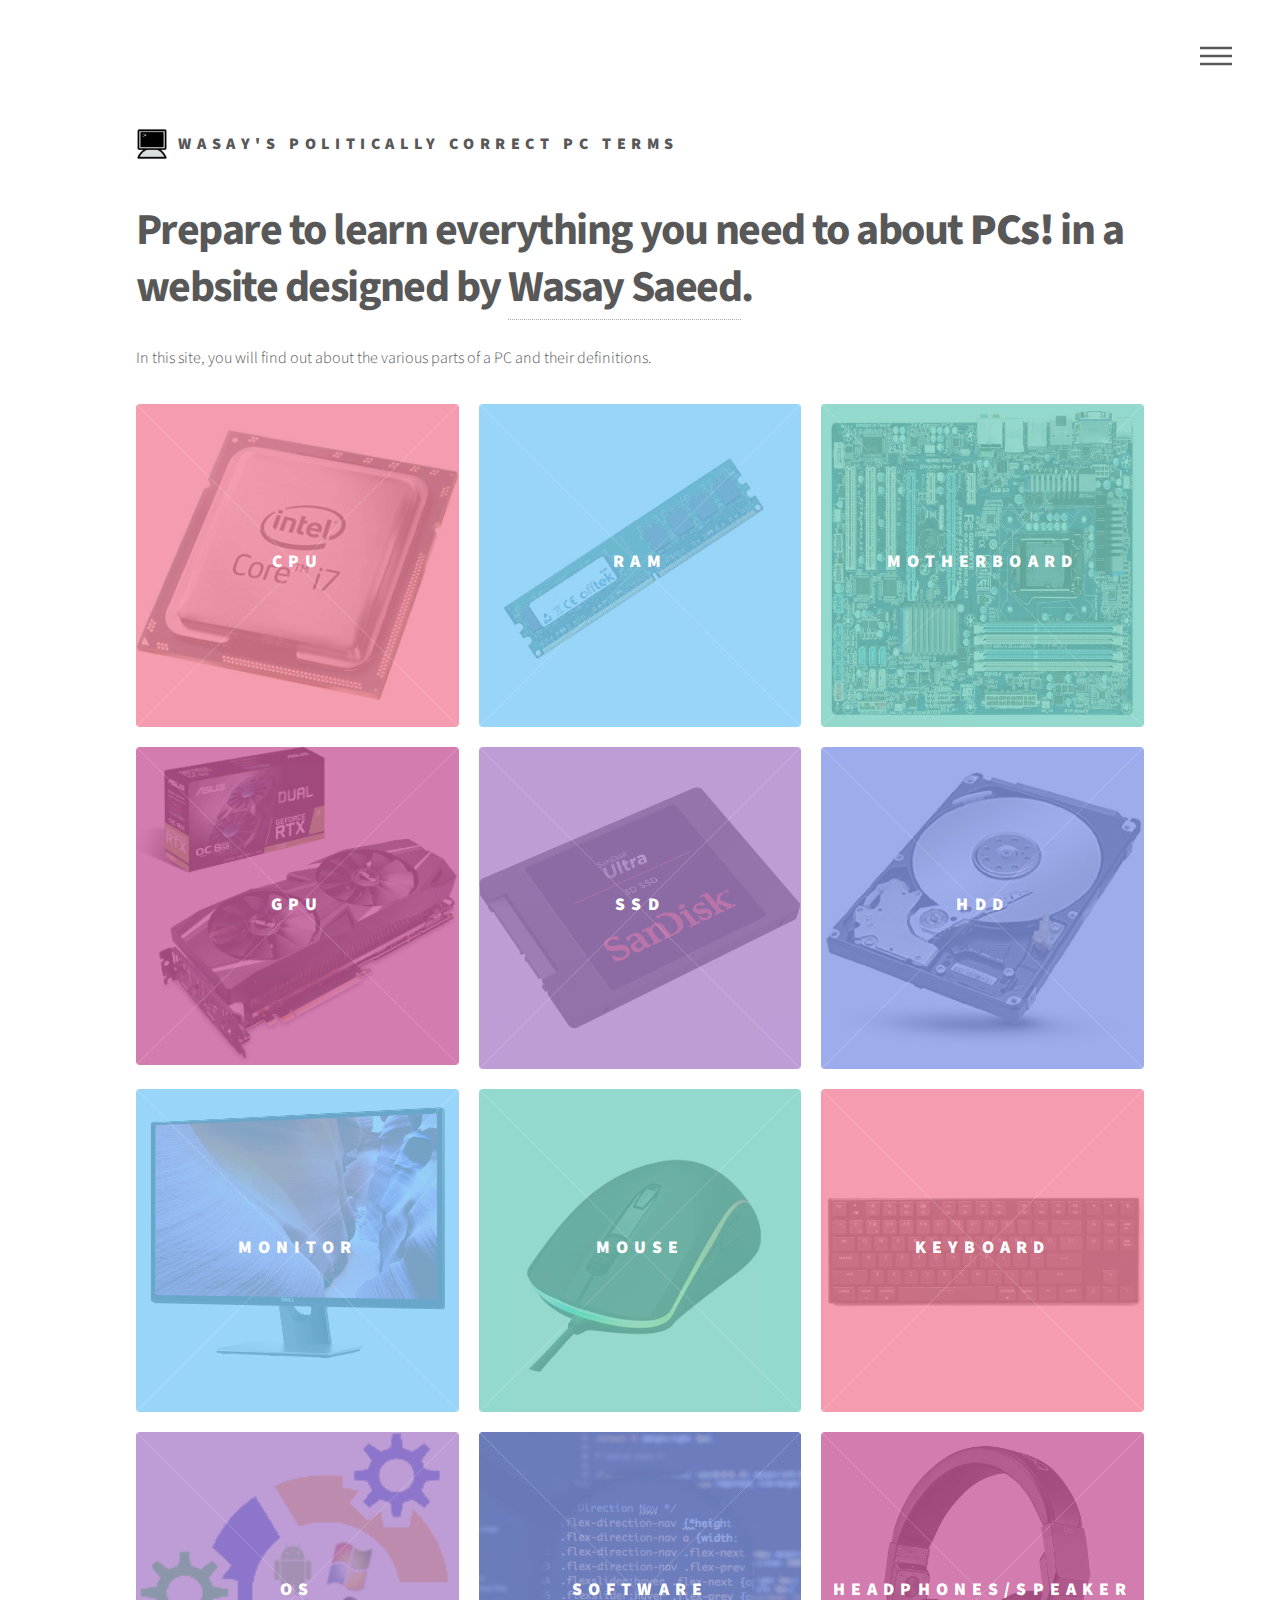
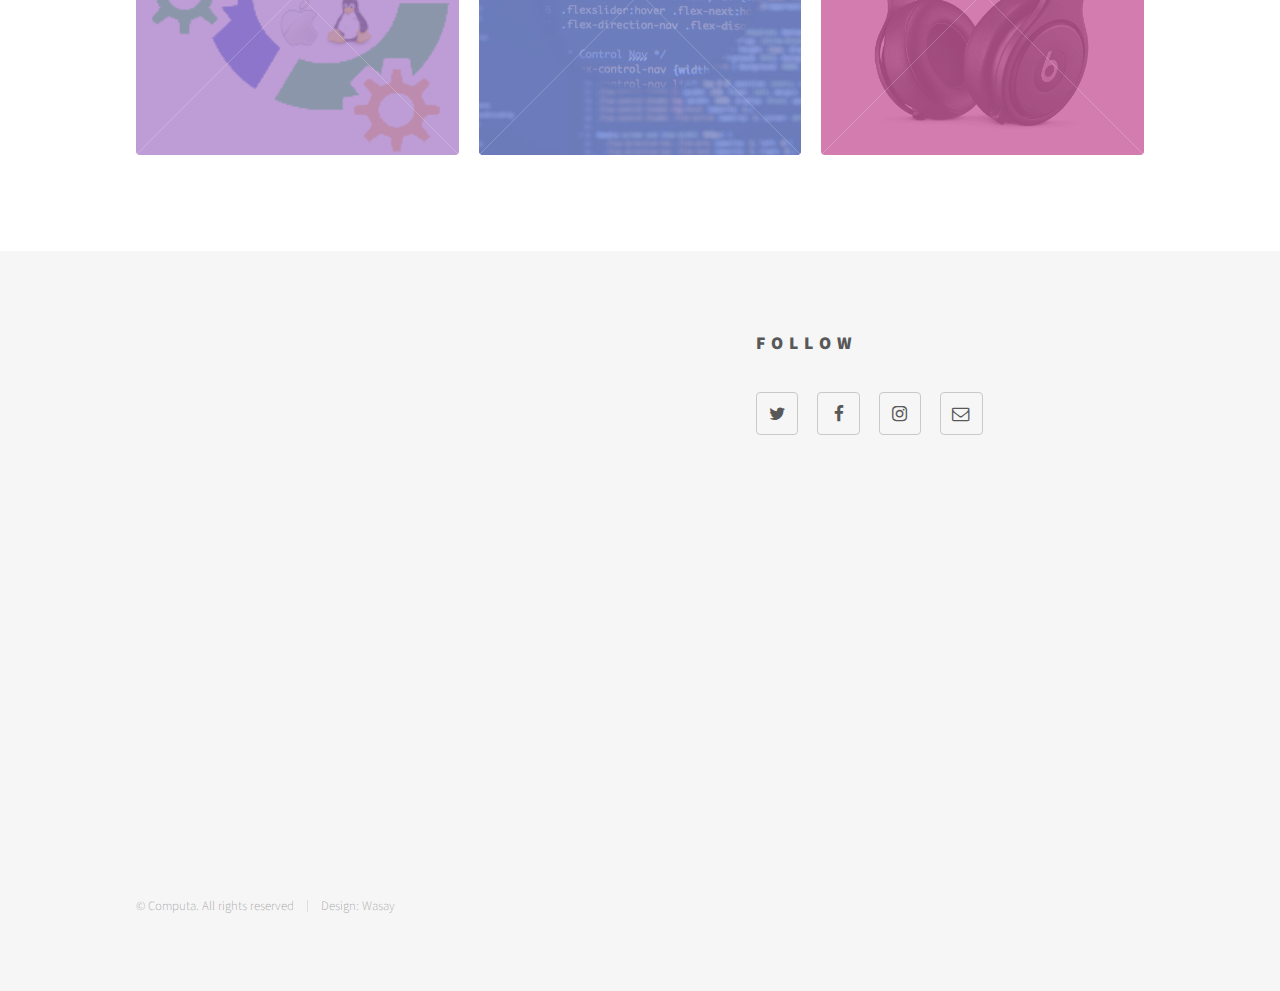
<file: index.html>
<!DOCTYPE HTML>

<html>
	<head>
		<title>Wasay's PC</title>
		<meta charset="utf-8" />
		<meta name="viewport" content="width=device-width, initial-scale=1, user-scalable=no" />
		<link rel="stylesheet" href="assets/css/main.css" />
		<noscript><link rel="stylesheet" href="assets/css/noscript.css" /></noscript>
        <link rel="shortcut icon" type="image/png" href="images/Computerfavicon.png"/>
	</head>
	<body class="is-preload">
		<!-- Wrapper -->
        
            <link href="https://snatchbot.me/sdk/webchat.css" rel="stylesheet" type="text/css"><script src="https://snatchbot.me/sdk/webchat.min.js"></script><script> Init('?botID=59638&appID=webchat', 600, 600, 'https://dvgpba5hywmpo.cloudfront.net/media/image/oYZm6GuQrMHk6sErZj66h8XPR', 'bubble', '#00AFF0', 90, 90, 62.99999999999999, '', '1', '#FFFFFF', '#FFFFFF', 1); /* for authentication of its users, you can define your userID (add &userID={login}) */ </script>
                        
			<div id="wrapper">

				<!-- Header -->
					<header id="header">
						<div class="inner">

							<!-- Logo -->
								<a href="index.html" class="logo">
									<span class="symbol"><img src="images/Computer.svg" alt="" /></span><span class="title">Wasay's Politically Correct PC Terms</span>
								</a>

							<!-- Nav -->
								<nav>
									<ul>
										<li><a href="#menu">Menu</a></li>
									</ul>
								</nav>

						</div>
					</header>

				<!-- Menu -->
					<nav id="menu">
						<h2>Menu</h2>
						<ul>
							<li><a href="index.html">Home / Definitions</a></li>
							<li><a href="Dream-PC.html">Dream PC</a></li>
							<li><a href="companies.html">Best Companies</a></li>
							<li><a href="assembly.html">Assembly Tutorial</a></li>
						</ul>
					</nav>

				<!-- Main -->
					<div id="main">
						<div class="inner">
							<header>
                                <h1>Prepare to learn everything you need to about <b>PCs!</b> in a website designed by <a href="https://github.com/wasaysir">Wasay Saeed</a>.</h1>
								<p>In this site, you will find out about the various parts of a PC and their definitions.</p>
							</header>
							<section class="tiles">
								<article class="style1">
									<span class="image">
										<img src="images/cpu.jpg" alt="" />
									</span>
									<a href="Dream-PC.html">
										<h2>CPU</h2>
										<div class="content">
											<p>The central, brainlike part of the computer, generally responsible for calculations and the application of the data being stored in RAM and ROM</p>
										</div>
									</a>
								</article>
								<article class="style2">
									<span class="image">
										<img src="images/ram.jpg" alt="" />
									</span>
									<a href="Dream-PC.html">
										<h2>RAM</h2>
										<div class="content">
											<p>RAM, a form of Volatile Memory, is a device that stores information much more quickly than conventional storage, but loses all data when power is lost.</p>
										</div>
									</a>
								</article>
								<article class="style3">
									<span class="image">
										<img src="images/motherboard.jpg" alt="" />
									</span>
									<a href="Dream-PC.html">
										<h2>Motherboard</h2>
										<div class="content">
											<p>A Motherboard is a PCB (Printed Circuit Board) that determines the priority of processes and which component should process them. It coordinates power distribution between computer parts and connects the whole computer system together.</p>
										</div>
									</a>
								</article>
								<article class="style4">
									<span class="image">
										<img src="images/graphics_card.jpg" alt="" />
									</span>
									<a href="Dream-PC.html">
										<h2>GPU</h2>
										<div class="content">
											<p>Graphics Cards allow the user to interact with the computer by giving output to a visual peripheral, such as a monitor.</p>
										</div>
									</a>
								</article>
								<article class="style5">
									<span class="image">
										<img src="images/ssd.jpg" alt="" />
									</span>
									<a href="Dream-PC.html">
										<h2>SSD</h2>
										<div class="content">
											<p>A drive that uses integrated circuits to store data non-volatilely. It is also sometimes called a solid-state device or a solid-state disk, although SSDs do not have physical disks</p>
										</div>
									</a>
								</article>
								<article class="style6">
									<span class="image">
										<img src="images/hdd.jpg" alt="" />
									</span>
									<a href="Dream-PC.html">
										<h2>HDD</h2>
										<div class="content">
											<p>An electro-mechanical data storage device using magnetic storage to store and retrieve digital information using one or more rapidly rotating disks coated with magnetic material.</p>
										</div>
									</a>
								</article>
								<article class="style2">
									<span class="image">
										<img src="images/monitor.jpg" alt="" />
									</span>
									<a href="Dream-PC.html">
										<h2>Monitor</h2>
										<div class="content">
											<p>A device that displays visual information.</p>
										</div>
									</a>
								</article>
								<article class="style3">
									<span class="image">
										<img src="images/mouse.jpg" alt="" />
									</span>
									<a href="Dream-PC.html">
										<h2>Mouse</h2>
										<div class="content">
											<p>A device that can register the position of a cursor and can register click presses for sensory input.</p>
										</div>
									</a>
								</article>
								<article class="style1">
									<span class="image">
										<img src="images/keyboard.jpg" alt="" />
									</span>
									<a href="Dream-PC.html">
										<h2>Keyboard</h2>
										<div class="content">
											<p>A device that can register keystrokes that the computer can register.</p>
										</div>
									</a>
								</article>
								<article class="style5">
									<span class="image">
										<img src="images/os.png" alt="" />
									</span>
									<a href="Dream-PC.html">
										<h2>OS</h2>
										<div class="content">
											<p>This is a type of computer program that is made to run a computer’s hardware and application software. This is the interface between the hardware and application software that allows it to run.</p>
										</div>
									</a>
								</article>
								<article class="style6">
									<span class="image">
										<img src="images/software.jpg" alt="" />
									</span>
									<a href="Dream-PC.html">
										<h2>Software</h2>
										<div class="content">
											<p>Application software is a computer software that is made to form a determined set of functions that benefit the user in achieving a certain task.</p>
										</div>
									</a>
								</article>
								<article class="style4">
									<span class="image">
										<img src="images/headphones.jpg" alt="" />
									</span>
									<a href="Dream-PC.html">
										<h2>Headphones/Speaker</h2>
										<div class="content">
											<p>Auditory output that comes from a computer.</p>
										</div>
									</a>
								</article>
							</section>
						</div>
					</div>
				<!-- Footer -->
					<footer id="footer">
						<div class="inner">
                            <div class="mapouter"><div class="gmap_canvas"><iframe width="600" height="500" id="gmap_canvas" src="https://maps.google.com/maps?q=3225%20Erindale%20Station%20Rd%2C%20Mississauga&t=&z=13&ie=UTF8&iwloc=&output=embed" frameborder="0" scrolling="no" marginheight="0" marginwidth="0"></iframe>Google Maps Generator by <a href="https://www.embedgooglemap.net">embedgooglemap.net</a></div><style>.mapouter{position:relative;text-align:right;height:500px;width:600px;}.gmap_canvas {overflow:hidden;background:none!important;height:500px;width:600px;}</style></div>
							<section>
								<h2>Follow</h2>
								<ul class="icons">
									<li><a href="https://twitter.com/LinusTech?ref_src=twsrc%5Egoogle%7Ctwcamp%5Eserp%7Ctwgr%5Eauthor" target="_blank" class="icon style2 fa-twitter"><span class="label">Twitter</span></a></li>
									<li><a href="https://www.facebook.com/LinusTech/" target="_blank" class="icon style2 fa-facebook"><span class="label">Facebook</span></a></li>
									<li><a href="https://www.instagram.com/linustech/?hl=en" target="_blank" class="icon style2 fa-instagram"><span class="label">Instagram</span></a></li>
									<li><a href="https://linustechtips.com/main/" target="_blank" class="icon style2 fa-envelope-o"><span class="label">Email</span></a></li>
								</ul>
							</section>
                            <script type="text/javascript" src="https://form.jotform.com/jsform/91564687348270"></script>

							<ul class="copyright">
								<li>&copy; Computa. All rights reserved</li><li>Design: Wasay</li>
							</ul>
						</div>
					</footer>
			</div>

        <!--
	Paradigm Shift by HTML5 UP
	html5up.net | @ajlkn
	Free for personal and commercial use under the CCA 3.0 license (html5up.net/license)
-->
        
		<!-- Scripts -->
			<script src="assets/js/jquery.min.js"></script>
			<script src="assets/js/browser.min.js"></script>
			<script src="assets/js/breakpoints.min.js"></script>
			<script src="assets/js/util.js"></script>
			<script src="assets/js/main.js"></script>

	</body>
</html>
</file>
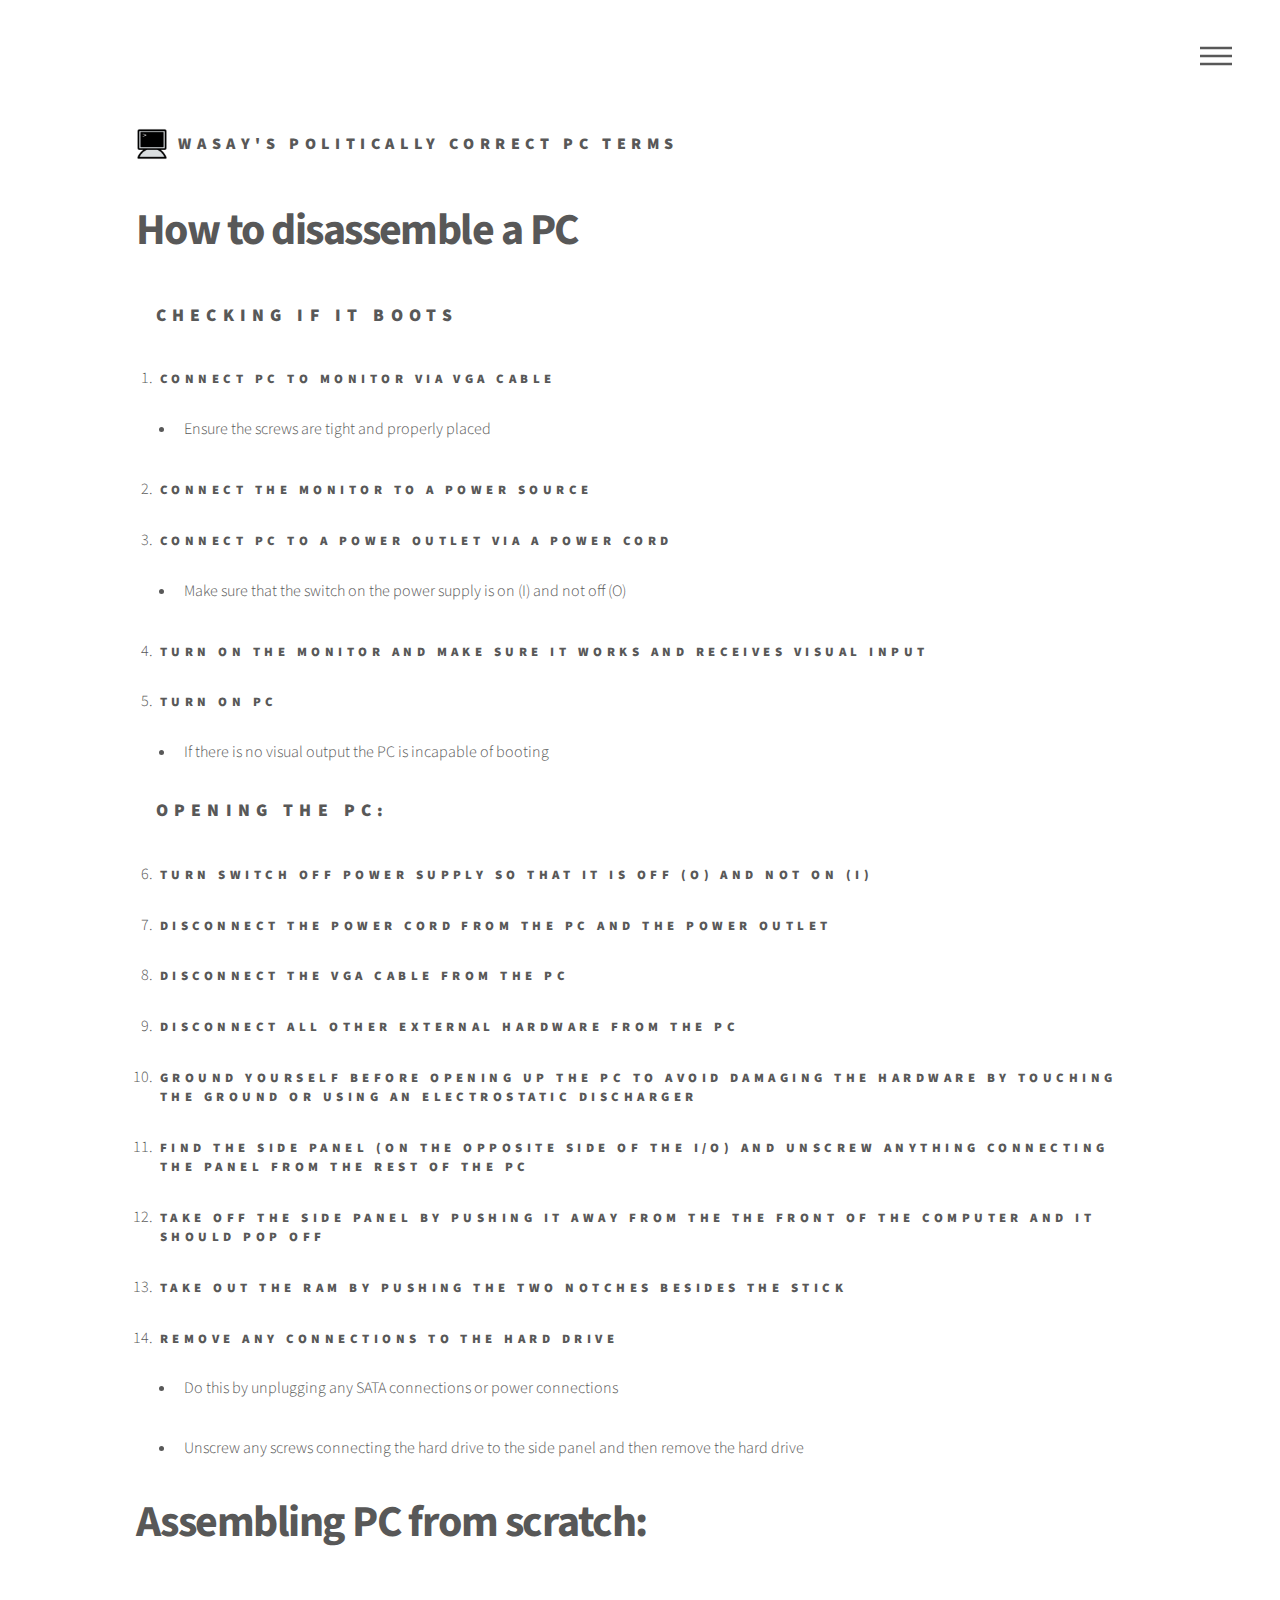
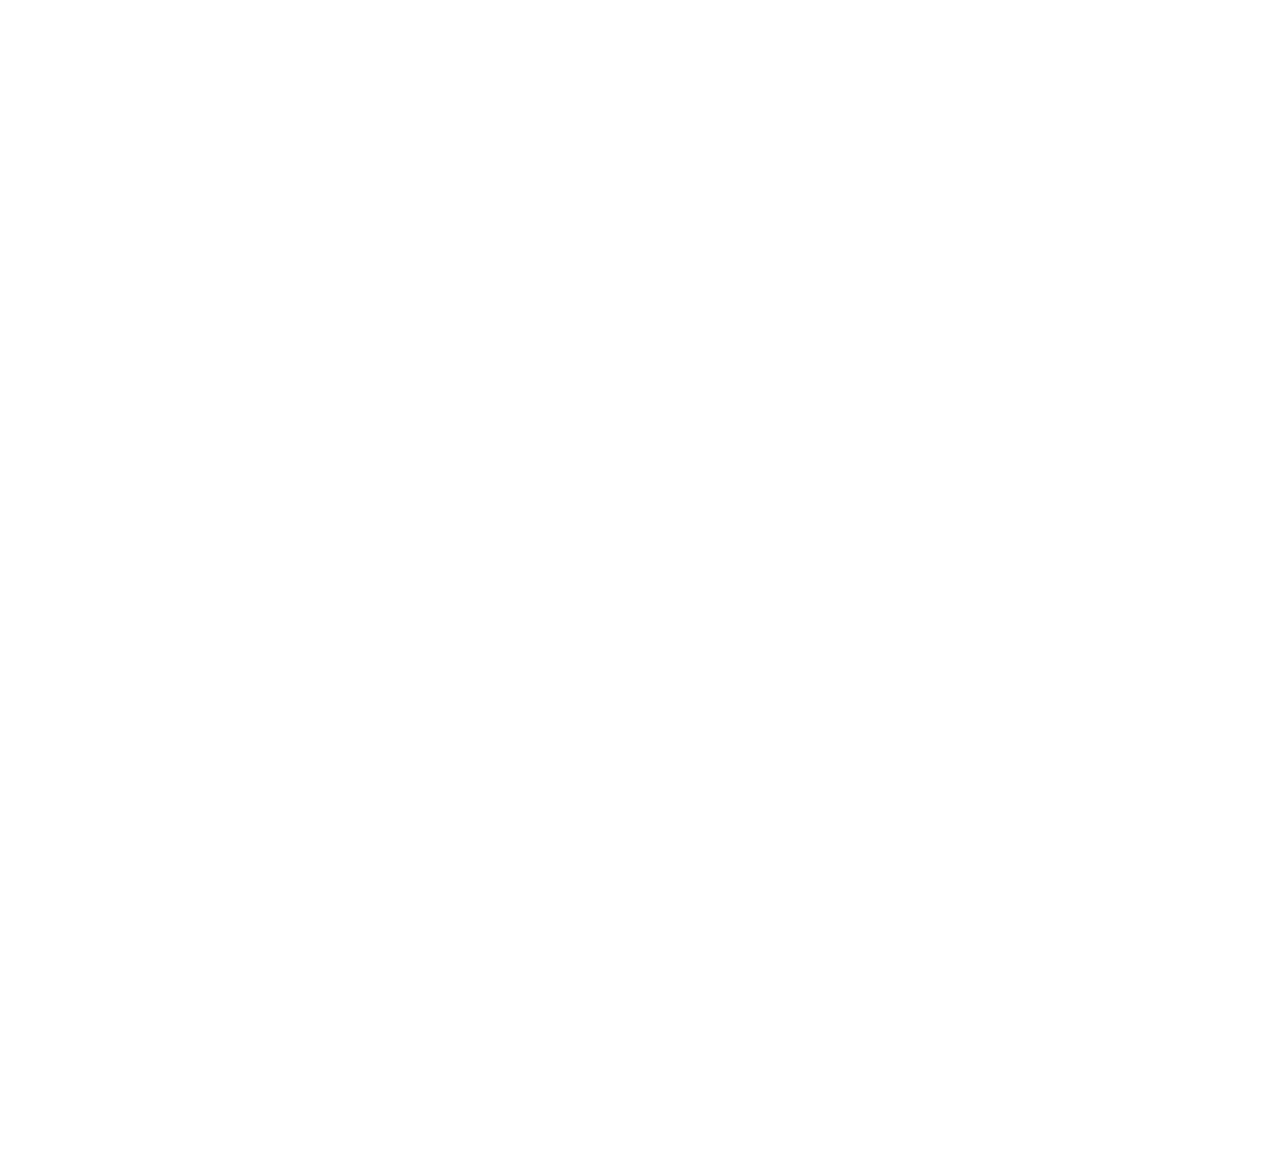
<file: assembly.html>
<!DOCTYPE HTML>

<html>
	<head>
		<title>Wasay's PC</title>
		<meta charset="utf-8" />
		<meta name="viewport" content="width=device-width, initial-scale=1, user-scalable=no" />
		<link rel="stylesheet" href="assets/css/main.css" />
		<noscript><link rel="stylesheet" href="assets/css/noscript.css" /></noscript>
        <link rel="shortcut icon" type="image/png" href="images/Computerfavicon.png"/>
	</head>
	<body class="is-preload">
        
        <link href="https://snatchbot.me/sdk/webchat.css" rel="stylesheet" type="text/css"><script src="https://snatchbot.me/sdk/webchat.min.js"></script><script> Init('?botID=59638&appID=webchat', 600, 600, 'https://dvgpba5hywmpo.cloudfront.net/media/image/oYZm6GuQrMHk6sErZj66h8XPR', 'bubble', '#00AFF0', 90, 90, 62.99999999999999, '', '1', '#FFFFFF', '#FFFFFF', 1); /* for authentication of its users, you can define your userID (add &userID={login}) */ </script>
                        
        <div id="wrapper">
            <header id="header">
						<div class="inner">

							<!-- Logo -->
								<a href="index.html" class="logo">
									<span class="symbol"><img src="images/Computer.svg" alt="" /></span><span class="title">Wasay's Politically Correct PC Terms</span>
								</a>

							<!-- Nav -->
								<nav>
									<ul>
										<li><a href="#menu">Menu</a></li>
									</ul>
								</nav>

						</div>
					</header>

				<!-- Menu -->
					<nav id="menu">
						<h2>Menu</h2>
						<ul>
							<li><a href="index.html">Home / Definitions</a></li>
							<li><a href="Dream-PC.html">Dream PC</a></li>
							<li><a href="companies.html">Best Companies</a></li>
							<li><a href="assembly.html">Assembly Tutorial</a></li>
						</ul> 
					</nav>
            <div id="main">
                <div class="inner">
                <h1>How to disassemble a PC</h1>
                    <ol class="alt">
                        <h2>Checking if it boots</h2>
                        <li>
                            <h6>Connect PC to monitor via VGA cable</h6>
                            <ul>
                                <li>
                                    <p>Ensure the screws are tight and properly placed</p>
                                </li>
                            </ul>
                        </li>
                        <li>
                            <h6>Connect the monitor to a power source</h6>
                        </li>
                        <li>
                            <h6>Connect PC to a power outlet via a power cord</h6>
                            <ul>
                                <li>
                                    <p>Make sure that the switch on the power supply is on (I) and not off (O)</p>
                                </li>
                            </ul>
                        </li>
                        <li>
                            <h6>Turn on the monitor and make sure it works and receives visual input</h6>
                        </li>
                        <li>
                            <h6>Turn on PC</h6>
                            <ul>
                                <li>
                                    <p>If there is no visual output the PC is incapable of booting</p>
                                </li>
                            </ul>
                        </li>
            
                        <h2>Opening the PC:</h2>
                        <li>
                            <h6>Turn switch off power supply so that it is off (O) and not on (I)</h6>
                        </li>
                        <li>
                            <h6>Disconnect the power cord from the PC and the power outlet</h6>
                        </li>
                        <li>
                            <h6>Disconnect the VGA cable from the PC</h6>
                        </li>
                        <li>
                            <h6>Disconnect all other external hardware from the PC</h6>
                        </li>
                        <li>
                            <h6>Ground yourself before opening up the PC to avoid damaging the hardware by touching the ground or using an electrostatic discharger</h6>
                        </li>
                        <li>
                            <h6>Find the side panel (on the opposite side of the I/O) and unscrew anything connecting the panel from the rest of the PC</h6>
                        </li>
                        <li>
                            <h6>Take off the side panel by pushing it away from the the front of the computer and it should pop off</h6>
                        </li>
                        <li>
                            <h6>Take out the RAM by pushing the two notches besides the stick</h6>
                        </li>
                        <li>
                            <h6>Remove any connections to the hard drive </h6>
                            <ul>
                                <li>
                                    <p>Do this by unplugging any SATA connections or power connections</p>  
                                </li>
                                <li>
                                    <p>Unscrew any screws connecting the hard drive to the side panel and then remove the hard drive</p>
                                </li>    
                            </ul>
                        </li>
                    </ol>
                    <h1>Assembling PC from scratch:</h1>
                </div>
            </div>
            
        </div>
        <div class="videocontainer">
                            <iframe width="1900" height="1050" src="https://www.youtube.com/embed/7FBzL7JLifw?autoplay=1&controls=0" frameborder="0" allow="accelerometer; autoplay; encrypted-media; gyroscope; picture-in-picture" allowfullscreen></iframe></div>
			<script src="assets/js/jquery.min.js"></script>
			<script src="assets/js/browser.min.js"></script>
			<script src="assets/js/breakpoints.min.js"></script>
			<script src="assets/js/util.js"></script>
			<script src="assets/js/main.js"></script>
    </body>
</html>
</file>
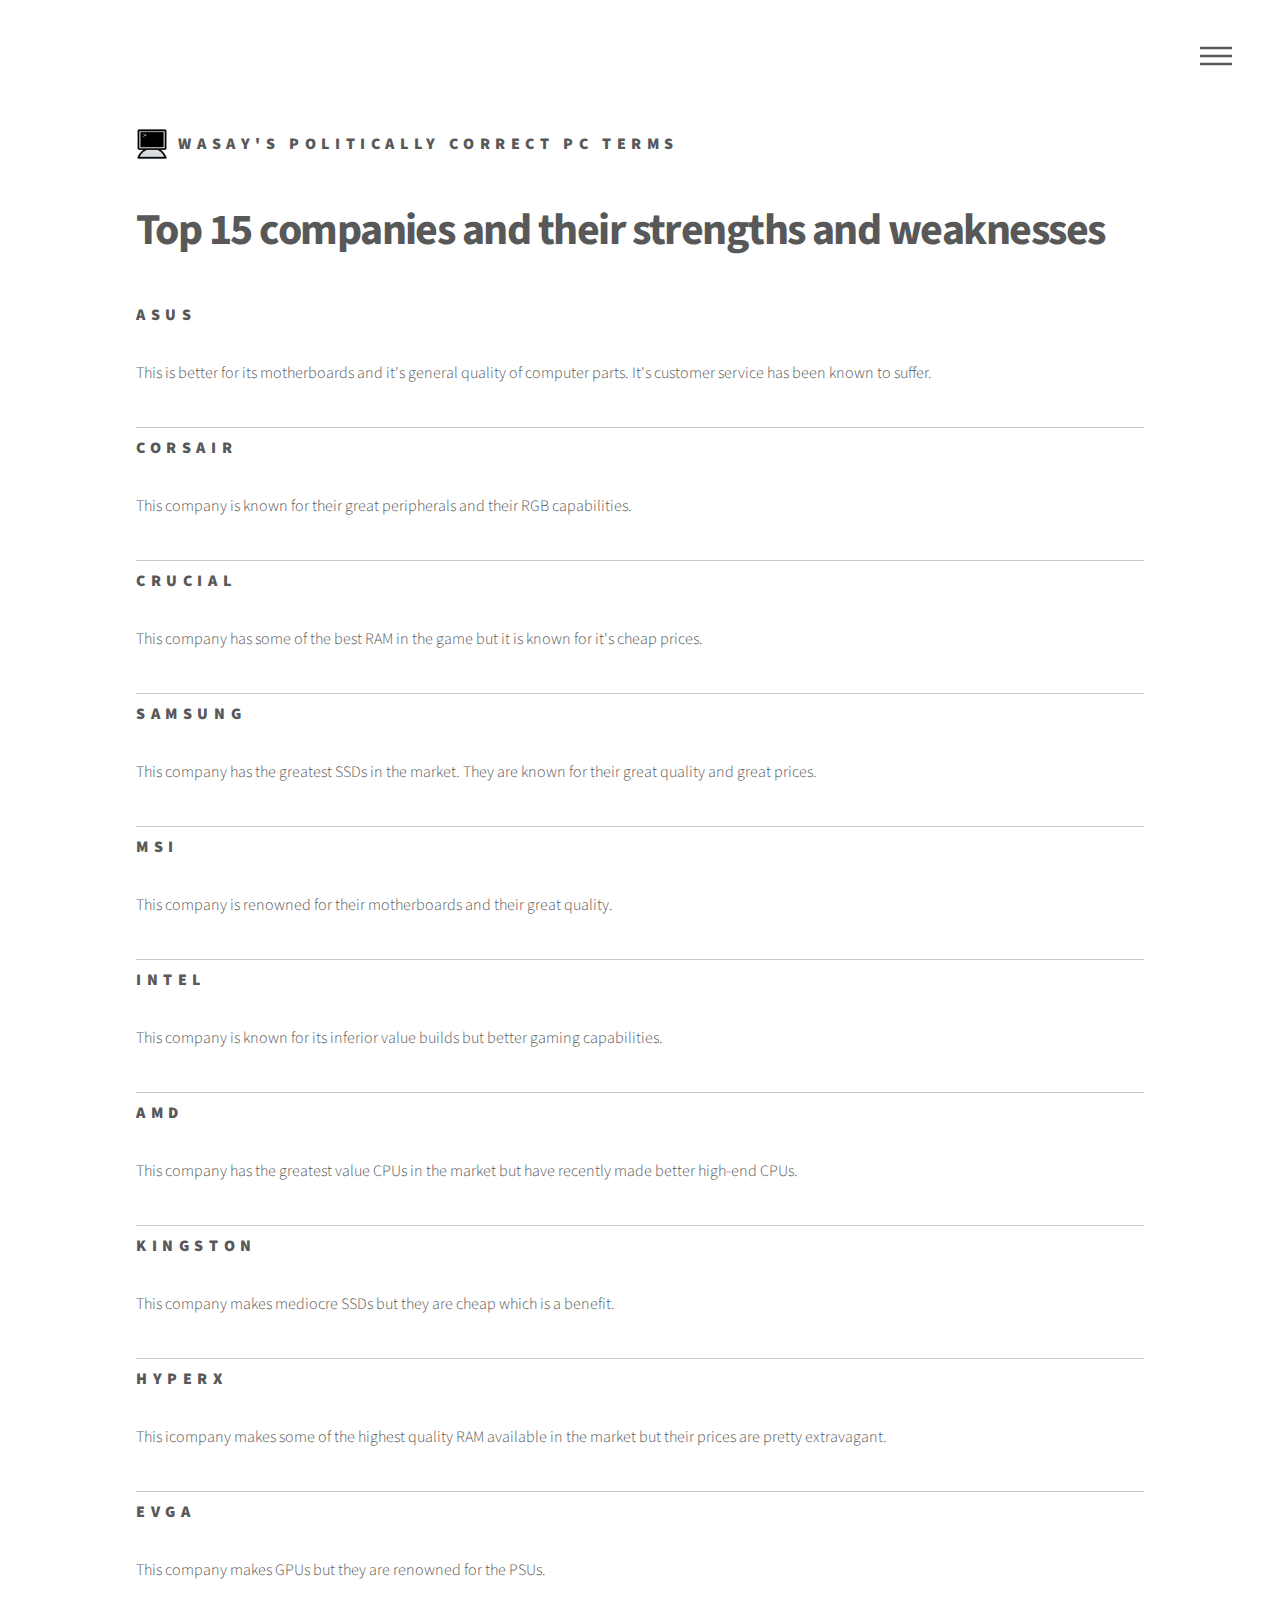
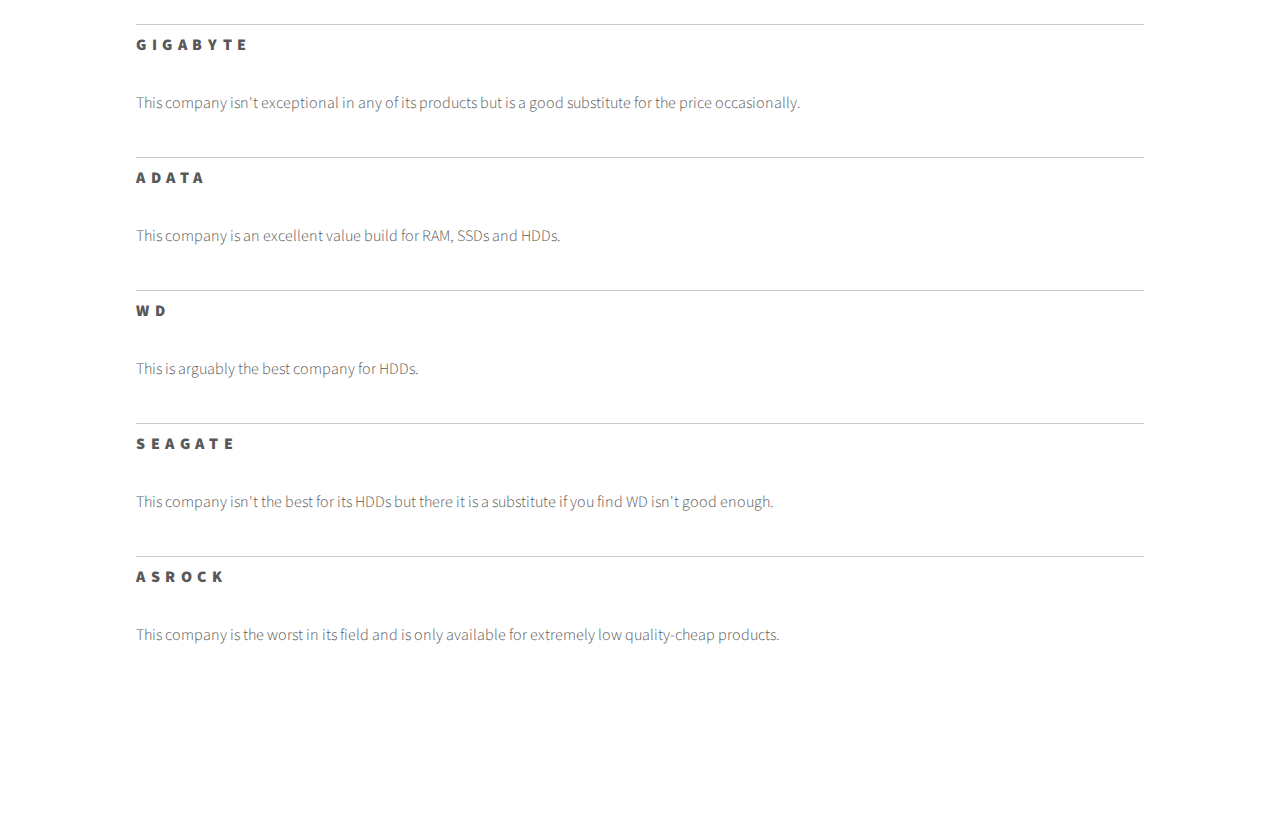
<file: companies.html>
<!DOCTYPE HTML>

<html>
	<head>
		<title>Wasay's PC</title>
		<meta charset="utf-8" />
		<meta name="viewport" content="width=device-width, initial-scale=1, user-scalable=no" />
		<link rel="stylesheet" href="assets/css/main.css" />
		<noscript><link rel="stylesheet" href="assets/css/noscript.css" /></noscript>
        <link rel="shortcut icon" type="image/png" href="images/Computerfavicon.png"/>
	</head>
	<body class="is-preload">
        
        <link href="https://snatchbot.me/sdk/webchat.css" rel="stylesheet" type="text/css"><script src="https://snatchbot.me/sdk/webchat.min.js"></script><script> Init('?botID=59638&appID=webchat', 600, 600, 'https://dvgpba5hywmpo.cloudfront.net/media/image/oYZm6GuQrMHk6sErZj66h8XPR', 'bubble', '#00AFF0', 90, 90, 62.99999999999999, '', '1', '#FFFFFF', '#FFFFFF', 1); /* for authentication of its users, you can define your userID (add &userID={login}) */ </script>
                        
        <div id="wrapper">
            <header id="header">
						<div class="inner">

							<!-- Logo -->
								<a href="index.html" class="logo">
									<span class="symbol"><img src="images/Computer.svg" alt="" /></span><span class="title">Wasay's Politically Correct PC Terms</span>
								</a>

							<!-- Nav -->
								<nav>
									<ul>
										<li><a href="#menu">Menu</a></li>
									</ul>
								</nav>

						</div>
					</header>

				<!-- Menu -->
					<nav id="menu">
						<h2>Menu</h2>
						<ul>
							<li><a href="index.html">Home / Definitions</a></li>
							<li><a href="Dream-PC.html">Dream PC</a></li>
							<li><a href="companies.html">Best Companies</a></li>
							<li><a href="assembly.html">Assembly Tutorial</a></li>
						</ul>
					</nav>
            <div id="main">
                <div class="inner">
                <h1>Top 15 companies and their strengths and weaknesses</h1>
                    <ul class="alt">
                        <li>
                            <h3>Asus</h3>
                            <p>This is better for its motherboards and it's general quality of computer parts. It's customer service has been known to suffer.</p>
                        </li>
                        <li>
                            <h3>Corsair</h3>
                            <p>This company is known for their great peripherals and their RGB capabilities.</p>
                        </li>
                        <li>
                            <h3>Crucial</h3>
                            <p>This company has some of the best RAM in the game but it is known for it's cheap prices.</p>
                        </li>
                        <li>
                            <h3>Samsung</h3>
                            <p>This company has the greatest SSDs in the market. They are known for their great quality and great prices.</p>
                        </li>
                        <li>
                            <h3>MSI</h3>
                            <p>This company is renowned for their motherboards and their great quality.</p>
                        </li>
                        <li>
                            <h3>Intel</h3>
                            <p>This company is known for its inferior value builds but better gaming capabilities.</p>
                        </li>
                        <li>
                            <h3>AMD</h3>
                            <p>This company has the greatest value CPUs in the market but have recently made better high-end CPUs.</p>
                        </li>
                        <li>
                            <h3>Kingston</h3>
                            <p>This company makes mediocre SSDs but they are cheap which is a benefit.</p>
                        </li>
                        <li>
                            <h3>HyperX</h3>
                            <p>This icompany makes some of the highest quality RAM available in the market but their prices are pretty extravagant.</p>
                        </li>
                        <li>
                            <h3>EVGA</h3>
                            <p>This company makes GPUs but they are renowned for the PSUs.</p>
                        </li>
                        <li>
                            <h3>Gigabyte</h3>
                            <p>This company isn't exceptional in any of its products but is a good substitute for the price occasionally.</p>
                        </li>
                        <li>
                            <h3>ADATA</h3>
                            <p>This company is an excellent value build for RAM, SSDs and HDDs.</p>
                        </li>
                        <li>
                            <h3>WD</h3>
                            <p>This is arguably the best company for HDDs.</p>
                        </li>
                        <li>
                            <h3>Seagate</h3>
                            <p>This company isn't the best for its HDDs but there it is a substitute if you find WD isn't good enough.</p>
                        </li>
                        <li>
                            <h3>ASRock</h3>
                            <p>This company is the worst in its field and is only available for extremely low quality-cheap products.</p>
                        </li>
                    </ul>
                </div>
            </div>
        </div>
    
			<script src="assets/js/jquery.min.js"></script>
			<script src="assets/js/browser.min.js"></script>
			<script src="assets/js/breakpoints.min.js"></script>
			<script src="assets/js/util.js"></script>
			<script src="assets/js/main.js"></script>
    </body>
</html>
</file>
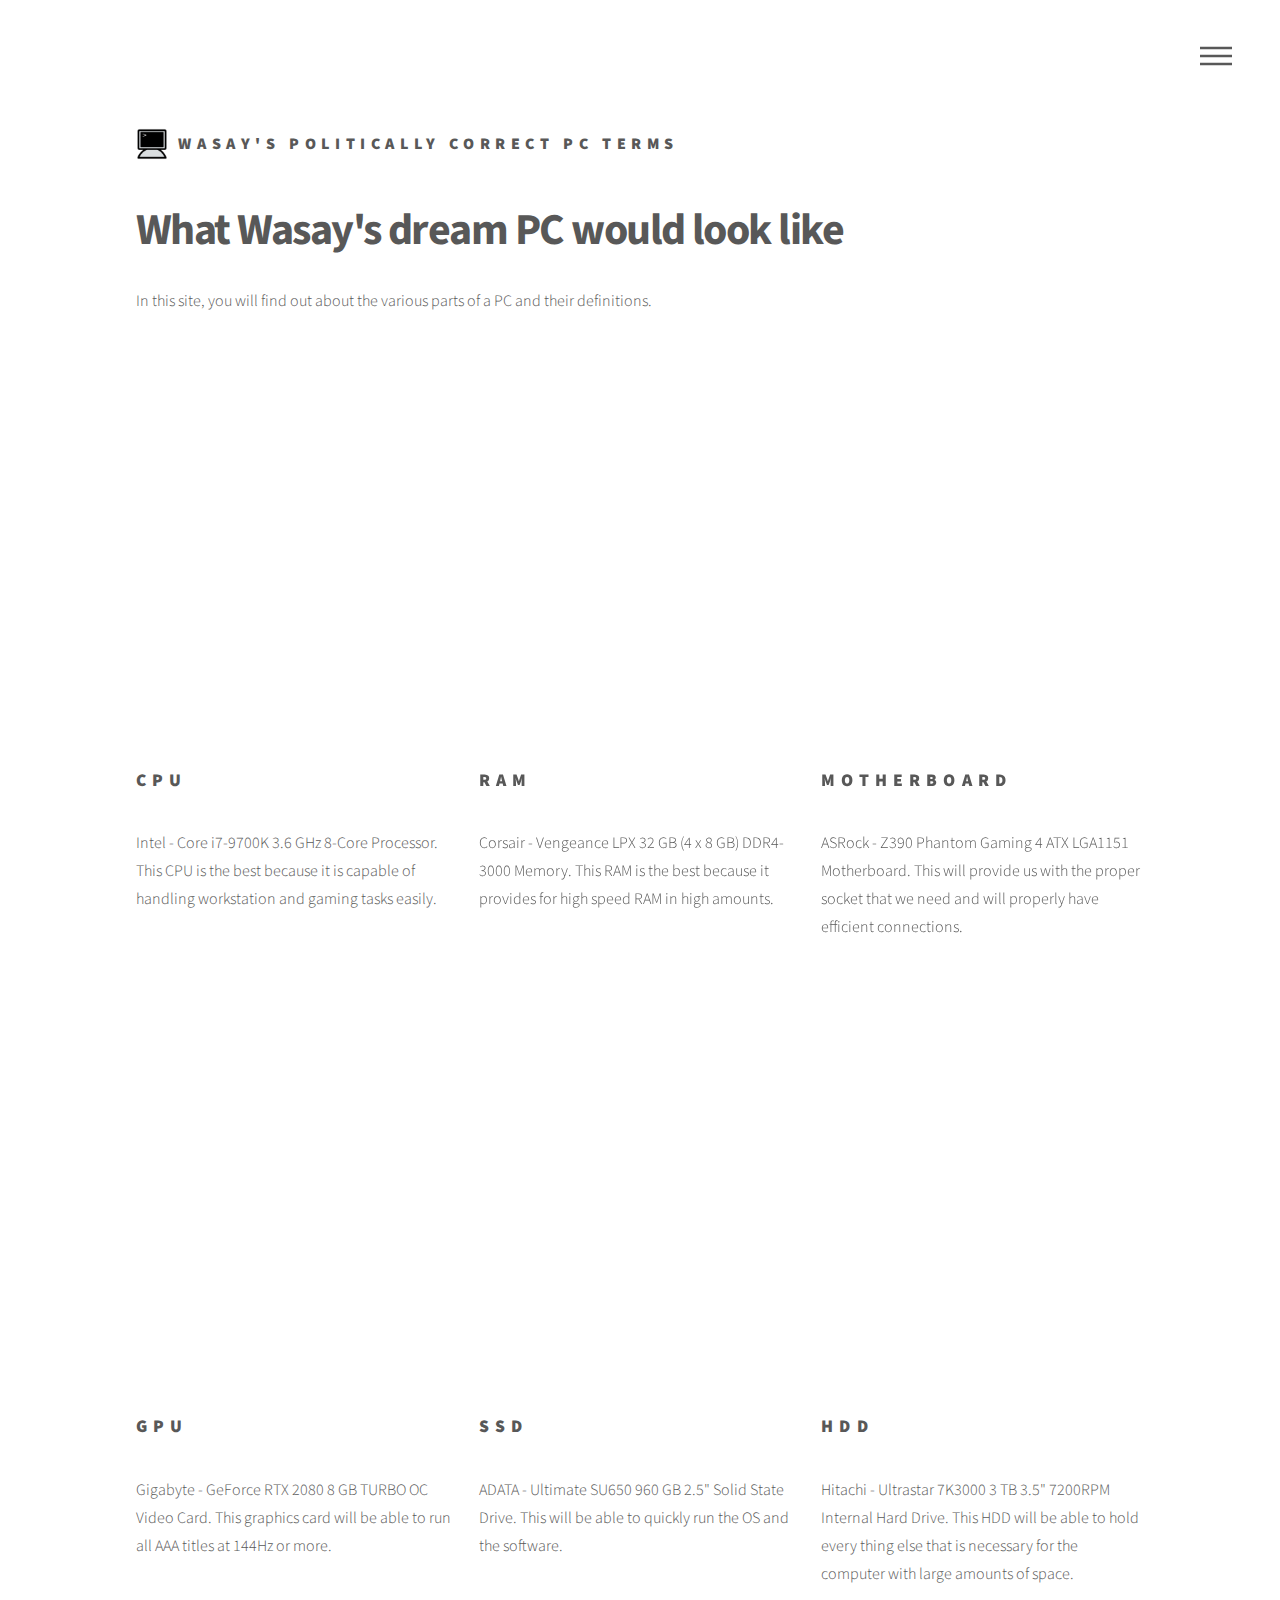
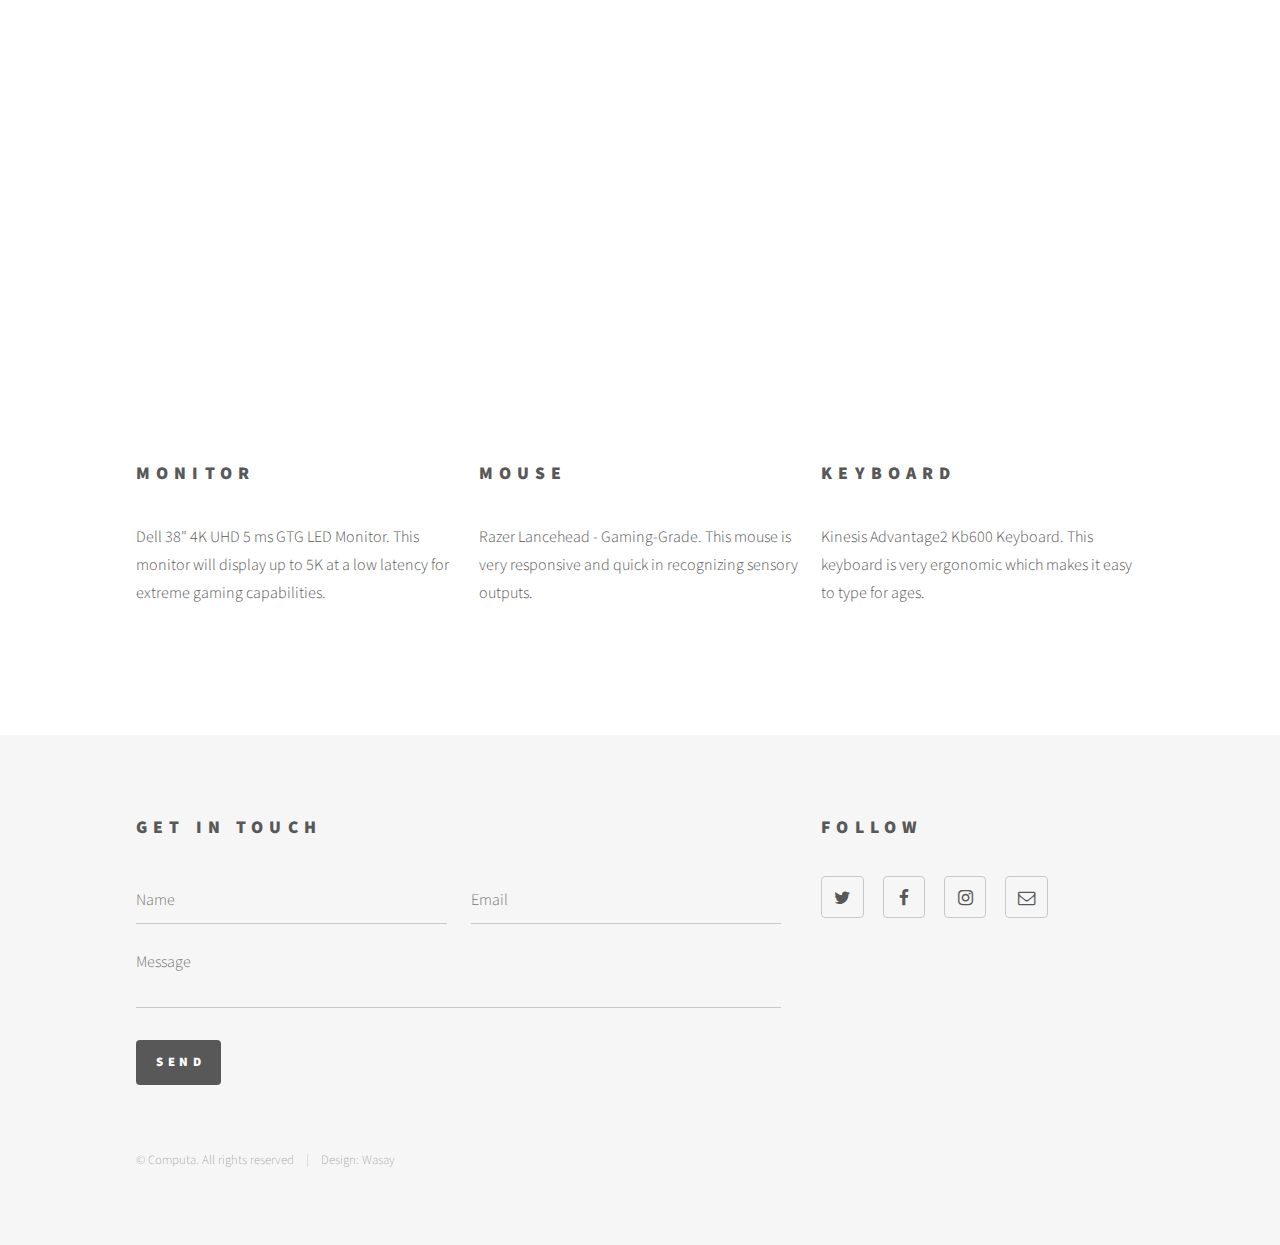
<file: Dream-PC.html>
<!DOCTYPE HTML>

<html>
	<head>
		<title>Wasay's PC</title>
		<meta charset="utf-8" />
		<meta name="viewport" content="width=device-width, initial-scale=1, user-scalable=no" />
		<link rel="stylesheet" href="assets/css/main.css" />
		<noscript><link rel="stylesheet" href="assets/css/noscript.css" /></noscript>
        <link rel="shortcut icon" type="image/png" href="images/Computerfavicon.png"/>
	</head>
	<body class="is-preload">
		<!-- Wrapper -->
        
        <link href="https://snatchbot.me/sdk/webchat.css" rel="stylesheet" type="text/css"><script src="https://snatchbot.me/sdk/webchat.min.js"></script><script> Init('?botID=59638&appID=webchat', 600, 600, 'https://dvgpba5hywmpo.cloudfront.net/media/image/oYZm6GuQrMHk6sErZj66h8XPR', 'bubble', '#00AFF0', 90, 90, 62.99999999999999, '', '1', '#FFFFFF', '#FFFFFF', 1); /* for authentication of its users, you can define your userID (add &userID={login}) */ </script>
                        
        
        <div id="fb-root"></div>
        <script async defer crossorigin="anonymous" src="https://connect.facebook.net/en_US/sdk.js#xfbml=1&version=v3.3"></script>
			<div id="wrapper">

				<!-- Header -->
					<header id="header">
						<div class="inner">

							<!-- Logo -->
								<a href="index.html" class="logo">
									<span class="symbol"><img src="images/Computer.svg" alt="" /></span><span class="title">Wasay's Politically Correct PC Terms</span>
								</a>

							<!-- Nav -->
								<nav>
									<ul>
										<li><a href="#menu">Menu</a></li>
									</ul>
								</nav>

						</div>
					</header>

				<!-- Menu -->
					<nav id="menu">
						<h2>Menu</h2>
						<ul>
							<li><a href="index.html">Home / Definitions</a></li>
							<li><a href="Dream-PC.html">Dream PC</a></li>
							<li><a href="companies.html">Best Companies</a></li>
							<li><a href="assembly.html">Assembly Tutorial</a></li>
						</ul>
					</nav>

				<!-- Main -->
					<div id="main">
						<div class="inner">
							<header>
                                <h1>What Wasay's dream PC would look like</h1>
								<p>In this site, you will find out about the various parts of a PC and their definitions.</p>
							</header>
							<section class="tiles">
								<article class="style1">
                                    <div class="sketchfab-embed-wrapper"><iframe width="412" height="412" src="https://sketchfab.com/models/4280dfdc8ce34359bb0dad6741ea7001/embed" frameborder="0" allow="autoplay; fullscreen; vr" mozallowfullscreen="true" webkitallowfullscreen="true"></iframe>
									<a href="https://www.bhphotovideo.com/c/product/1435918-REG/intel_bx80684i79700k_core_i7_9700k_3_6_ghz.html" target="_blank">
										<h2>CPU</h2>
										<div class="content">
											<p>Intel - Core i7-9700K 3.6 GHz 8-Core Processor. This CPU is the best because it is capable of handling workstation and gaming tasks easily.</p>
										</div>
									</a>
                                    
								</article>
                                
								<article class="style2">
									<div class="sketchfab-embed-wrapper"><iframe width="412" height="412" src="https://sketchfab.com/models/d2715d60f139421eb6028efd5153fdaf/embed" frameborder="0" allow="autoplay; fullscreen; vr" mozallowfullscreen="true" webkitallowfullscreen="true"></iframe>
									<a href="https://www.newegg.com/corsair-32gb-288-pin-ddr4-sdram/p/N82E16820236347?Item=N82E16820236347&nm_mc=AFC-C8Junction&cm_mmc=AFC-C8Junction-PCPartPicker%2c%20LLC-_-na-_-na-_-na&AID=10446076&PID=3938566&cjevent=d7fa96a786e411e9837800b50a24060f" target="_blank">
										<h2>RAM</h2>
										<div class="content">
											<p>Corsair - Vengeance LPX 32 GB (4 x 8 GB) DDR4-3000 Memory. This RAM is the best because it provides for high speed RAM in high amounts.</p>
										</div>
									</a>
								</article>
								<article class="style3">
									<div class="sketchfab-embed-wrapper"><iframe width="412" height="412" src="https://sketchfab.com/models/ff35d926fe4f461bb2dbea54ec0ae5c4/embed" frameborder="0" allow="autoplay; fullscreen; vr" mozallowfullscreen="true" webkitallowfullscreen="true"></iframe>
									<a href="https://www.newegg.com/p/N82E16813157849?Item=N82E16813157849&nm_mc=AFC-C8Junction&cm_mmc=AFC-C8Junction-PCPartPicker%2c%20LLC-_-na-_-na-_-na&AID=10446076&PID=3938566&cjevent=929eed7386f011e980c200cb0a24060c" target="_blank">
										<h2>Motherboard</h2>
										<div class="content">
											<p>	ASRock - Z390 Phantom Gaming 4 ATX LGA1151 Motherboard. This will provide us with the proper socket that we need and will properly have efficient connections.</p>
										</div>
									</a>
								</article>
								<article class="style4">
									<div class="sketchfab-embed-wrapper"><iframe width="412" height="412" src="https://sketchfab.com/models/e8c27b5aa4524575a4aff2778205783b/embed" frameborder="0" allow="autoplay; fullscreen; vr" mozallowfullscreen="true" webkitallowfullscreen="true"></iframe>
									<a href="https://www.newegg.com/gigabyte-geforce-rtx-2080-gv-n2080turbo-oc-8gc/p/N82E16814932085?Item=N82E16814932085&nm_mc=AFC-C8Junction&cm_mmc=AFC-C8Junction-PCPartPicker%2c%20LLC-_-na-_-na-_-na&AID=10446076&PID=3938566&cjevent=81a9a24086f011e980bc00d30a24060e" target="_blank">
										<h2>GPU</h2>
										<div class="content">
											<p>Gigabyte - GeForce RTX 2080 8 GB TURBO OC Video Card. This graphics card will be able to run all AAA titles at 144Hz or more.</p>
										</div>
									</a>
								</article>
								<article class="style5">
									<div class="sketchfab-embed-wrapper"><iframe width="412" height="412" src="https://sketchfab.com/models/b90bb85c9a2445ecabbce467bc7d8637/embed" frameborder="0" allow="autoplay; fullscreen; vr" mozallowfullscreen="true" webkitallowfullscreen="true"></iframe>
									<a href="https://www.newegg.com/adata-ultimate-su650-960gb/p/N82E16820215327?Item=N82E16820215327&nm_mc=AFC-C8Junction&cm_mmc=AFC-C8Junction-PCPartPicker%2c%20LLC-_-na-_-na-_-na&AID=10446076&PID=3938566&cjevent=755ecb5986f011e980c200cb0a24060c" target="_blank">
										<h2>SSD</h2>
										<div class="content">
											<p>ADATA - Ultimate SU650 960 GB 2.5" Solid State Drive. This will be able to quickly run the OS and the software.</p>
										</div>
									</a>
								</article>
								<article class="style6">
									<div class="sketchfab-embed-wrapper"><iframe width="412" height="412" src="https://sketchfab.com/models/0090517ecbad483184cf70221329b305/embed" frameborder="0" allow="autoplay; fullscreen; vr" mozallowfullscreen="true" webkitallowfullscreen="true"></iframe>
									<a href="https://www.amazon.com/dp/B005QTSDDQ/?tag=pcpapi-20" target="_blank">
										<h2>HDD</h2>
										<div class="content">
											<p>Hitachi - Ultrastar 7K3000 3 TB 3.5" 7200RPM Internal Hard Drive. This HDD will be able to hold every thing else that is necessary for the computer with large amounts of space.</p>
										</div>
									</a>
								</article>
								<article class="style2">
                                    <div class="sketchfab-embed-wrapper"><iframe width="412" height="412" src="https://sketchfab.com/models/qb1DsRh6GJU2intFpbqCjRQMTD5/embed" frameborder="0" allow="autoplay; fullscreen; vr" mozallowfullscreen="true" webkitallowfullscreen="true"></iframe>
									<a href="https://www.bestbuy.ca/en-ca/product/dell-38-4k-uhd-5-ms-gtg-led-monitor-black-u3818dw/11622516" target="_blank">
										<h2>Monitor</h2>
										<div class="content">
											<p>Dell 38" 4K UHD 5 ms GTG LED Monitor. This monitor will display up to 5K at a low latency for extreme gaming capabilities.</p>
										</div>
									</a>
								</article>
								<article class="style3">
									<div class="sketchfab-embed-wrapper"><iframe width="412" height="412" src="https://sketchfab.com/models/3c3f11744d15431a830f59d7ba6931cb/embed" frameborder="0" allow="autoplay; fullscreen; vr" mozallowfullscreen="true" webkitallowfullscreen="true"></iframe>
									<a href="https://www.bestbuy.ca/en-ca/product/razer-lancehead-gaming-grade-wireless-performance-5g-laser-sensor-ambidextrous-gaming-mouse/13205028" target="_blank">
										<h2>Mouse</h2>
										<div class="content">
											<p>Razer Lancehead - Gaming-Grade. This mouse is very responsive and quick in recognizing sensory outputs.</p>
										</div>
									</a>
								</article>
								<article class="style1">
									<div class="sketchfab-embed-wrapper"><iframe width="412" height="412" src="https://sketchfab.com/models/cc7e7ed38d9a469ea499893295bc767a/embed" frameborder="0" allow="autoplay; fullscreen; vr" mozallowfullscreen="true" webkitallowfullscreen="true"></iframe>

									<a href="https://www.bestbuy.ca/en-ca/product/kinesis-advantage2-kb600-keyboard-cable-connectivity/10764368" target="_blank">
										<h2>Keyboard</h2>
										<div class="content">
											<p>Kinesis Advantage2 Kb600 Keyboard. This keyboard is very ergonomic which makes it easy to type for ages.</p>
										</div>
									</a>
								</article>
							</section>
						</div>
					</div>

				<!-- Footer -->
					<footer id="footer">
						<div class="inner">
							<section>
								<h2>Get in touch</h2>
								<form method="post" action="#">
									<div class="fields">
										<div class="field half">
											<input type="text" name="name" id="name" placeholder="Name" />
										</div>
										<div class="field half">
											<input type="email" name="email" id="email" placeholder="Email" />
										</div>
										<div class="field">
											<textarea name="message" id="message" placeholder="Message"></textarea>
										</div>
									</div>
									<ul class="actions">
										<li><input type="submit" value="Send" class="primary" /></li>
									</ul>
								</form>
							</section>
							<section>
								<h2>Follow</h2>
								<ul class="icons">
									<li><a href="https://twitter.com/LinusTech?ref_src=twsrc%5Egoogle%7Ctwcamp%5Eserp%7Ctwgr%5Eauthor" class="icon style2 fa-twitter"><span class="label">Twitter</span></a></li>
									<li><a href="https://www.facebook.com/LinusTech/" class="icon style2 fa-facebook"><span class="label">Facebook</span></a></li>
									<li><a href="https://www.instagram.com/linustech/?hl=en" class="icon style2 fa-instagram"><span class="label">Instagram</span></a></li>
									<li><a href="https://linustechtips.com/main/" class="icon style2 fa-envelope-o"><span class="label">Email</span></a></li>
								</ul>
							</section>
                            <div class="fb-comments centered" data-href="https://wasaysir.github.io/computer_website/Dream-PC.html" data-width="500" data-numposts="5"></div>
							<ul class="copyright">
								<li>&copy; Computa. All rights reserved</li><li>Design: Wasay</li>
							</ul>
						</div>
					</footer>
			</div>
            <!--
	Paradigm Shift by HTML5 UP
	html5up.net | @ajlkn
	Free for personal and commercial use under the CCA 3.0 license (html5up.net/license)
-->

		<!-- Scripts -->
			<script src="assets/js/jquery.min.js"></script>
			<script src="assets/js/browser.min.js"></script>
			<script src="assets/js/breakpoints.min.js"></script>
			<script src="assets/js/util.js"></script>
			<script src="assets/js/main.js"></script>

	</body>
</html>
</file>
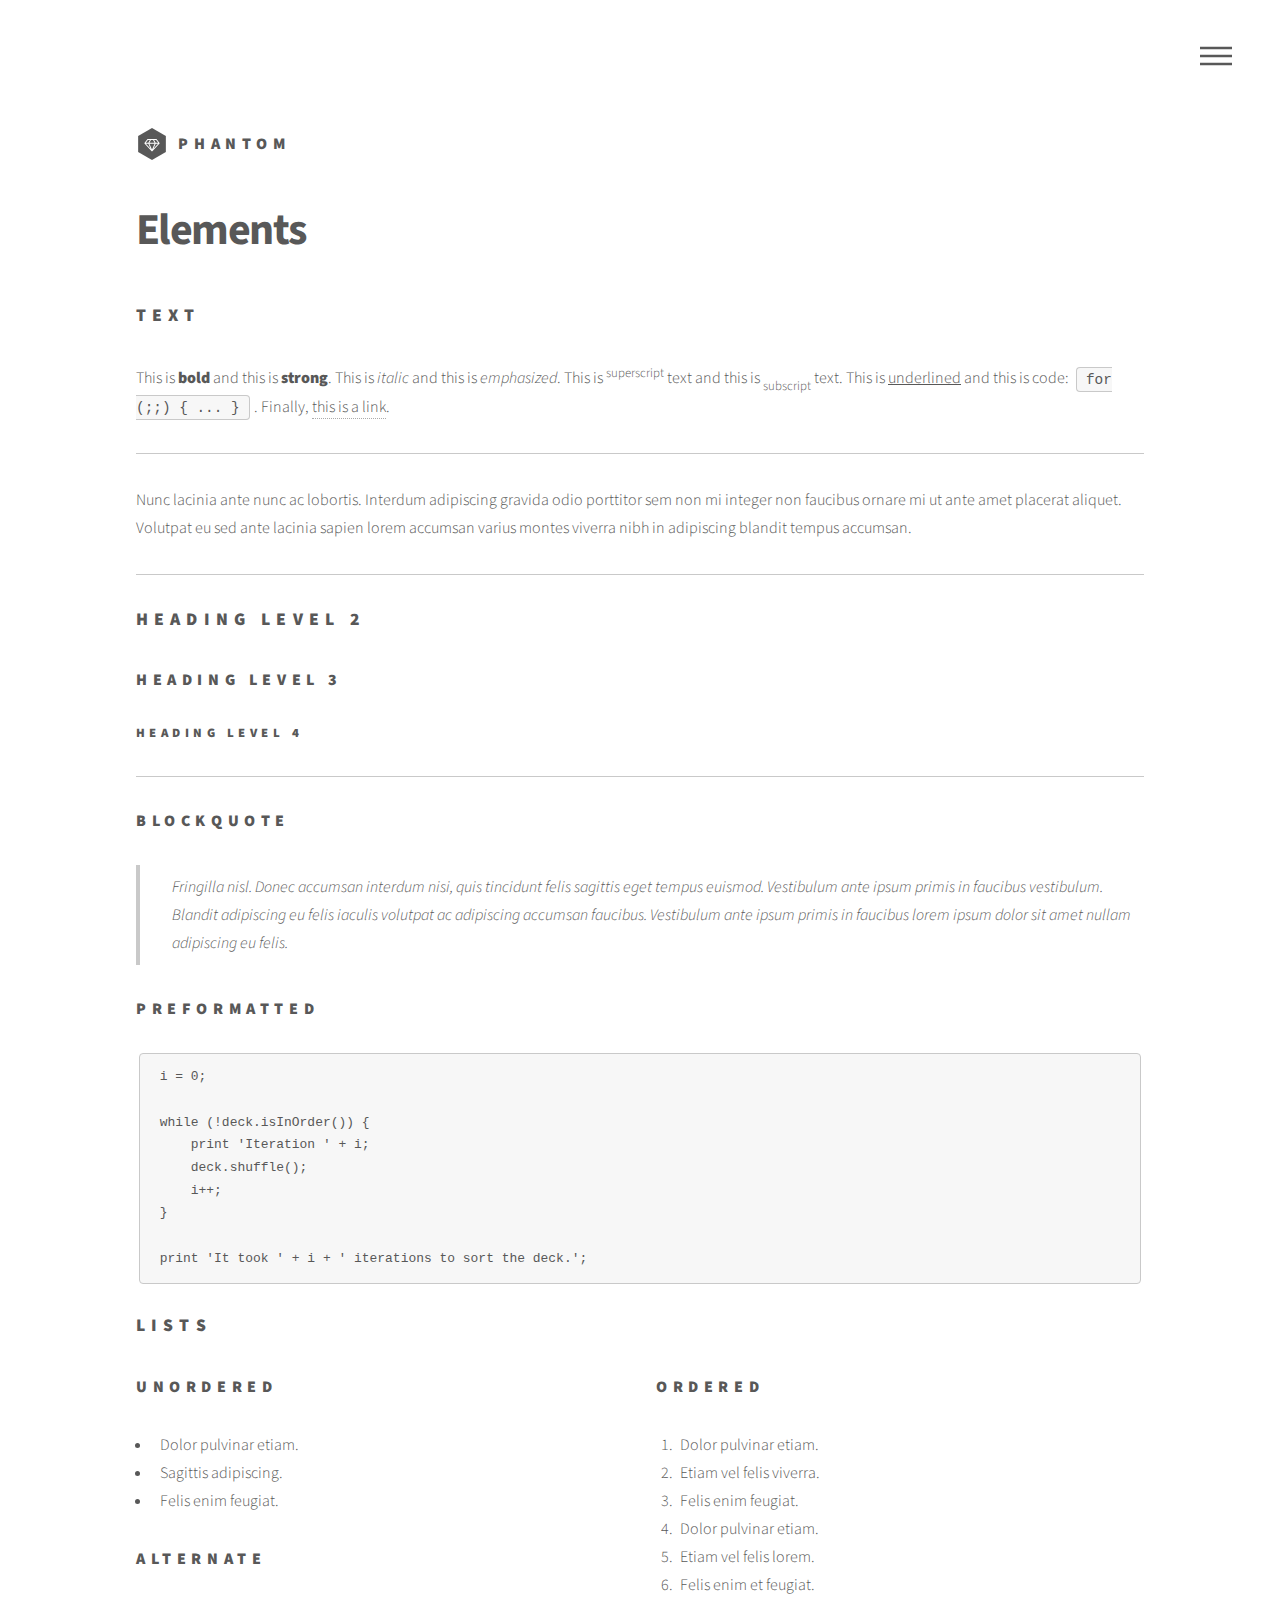
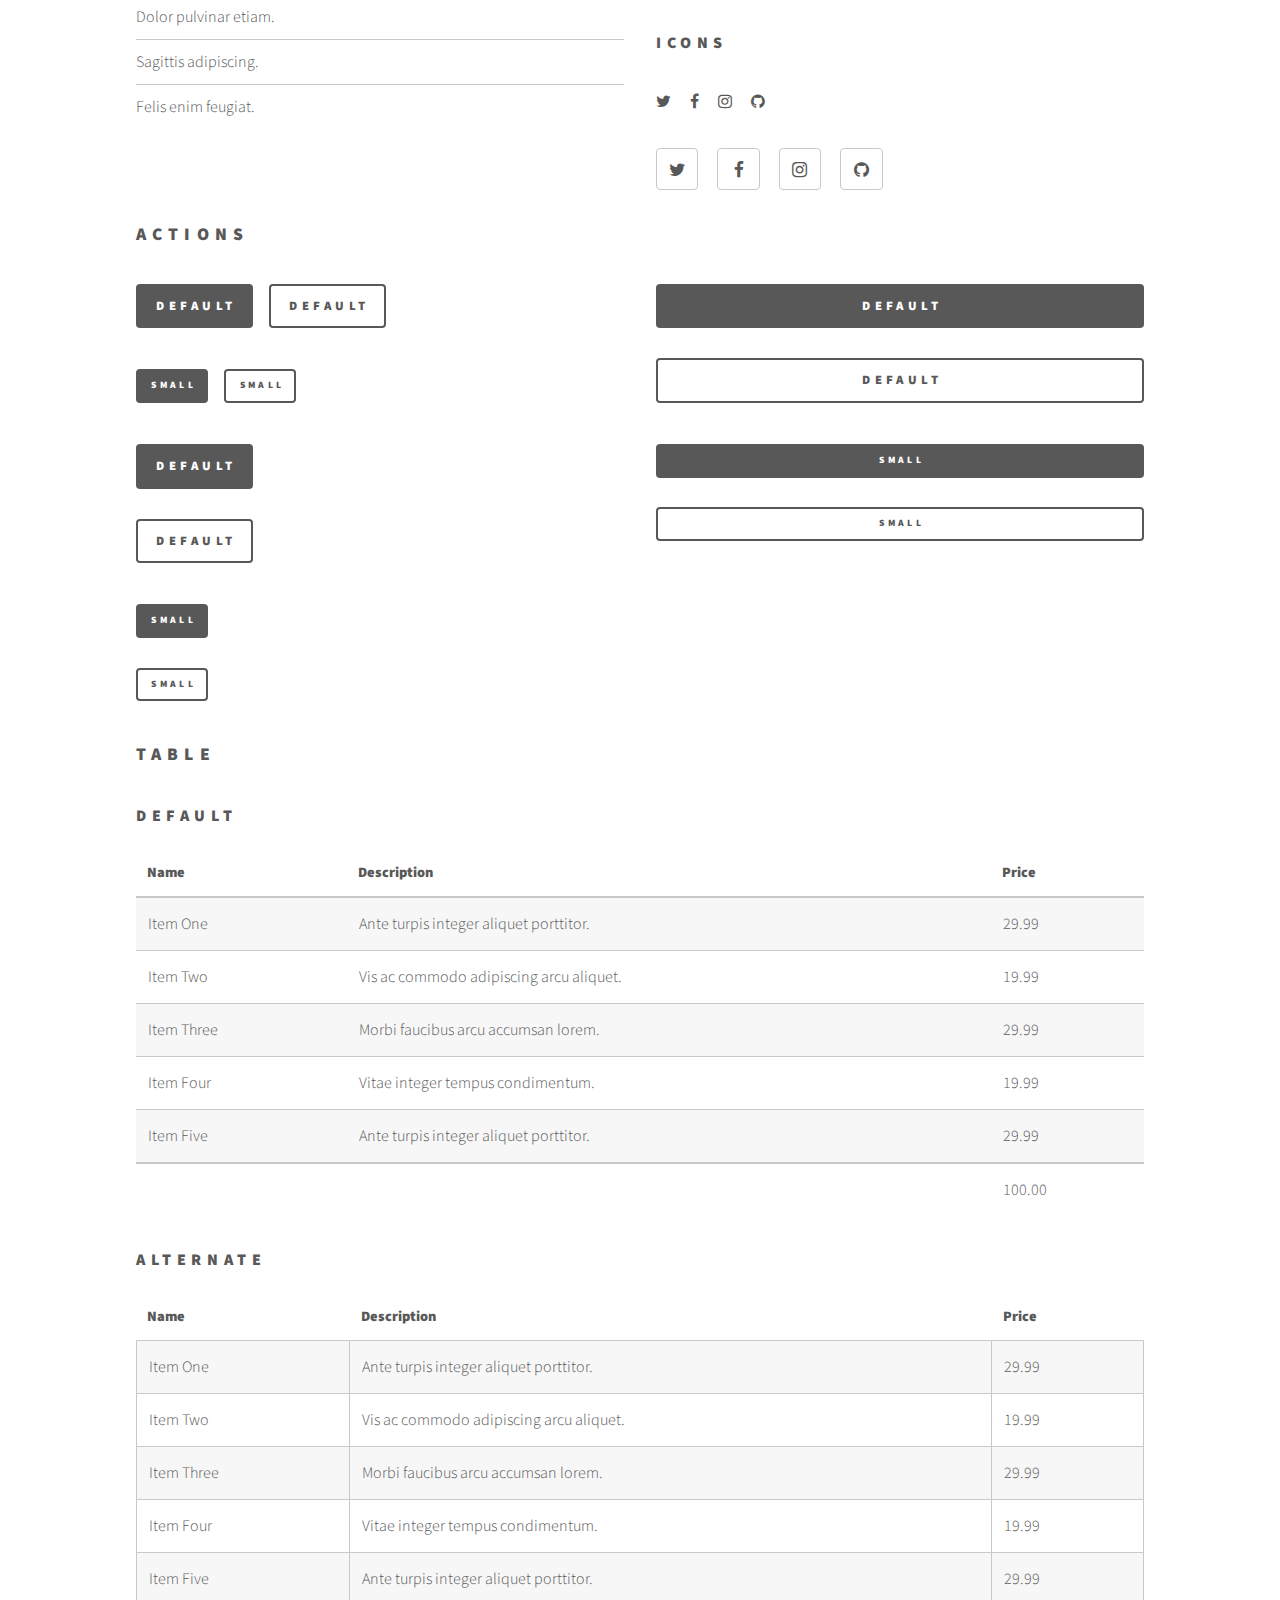
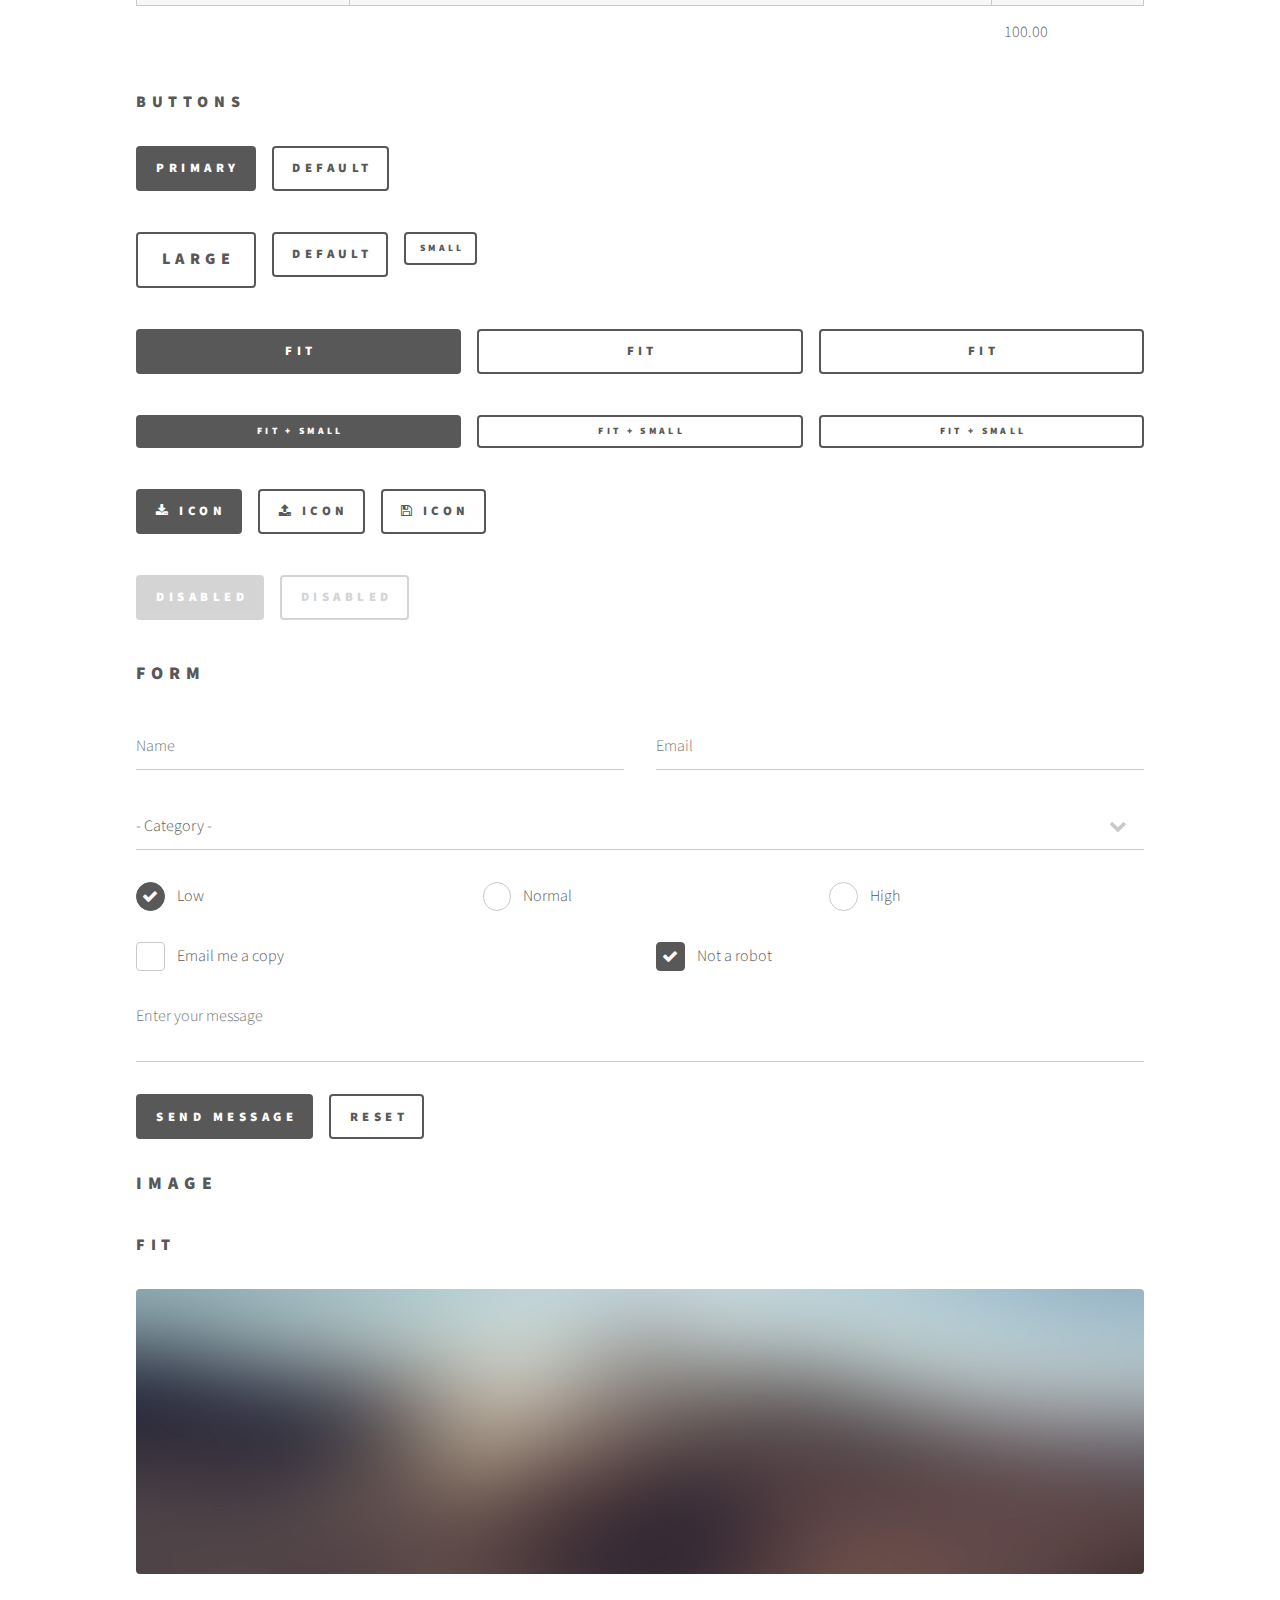
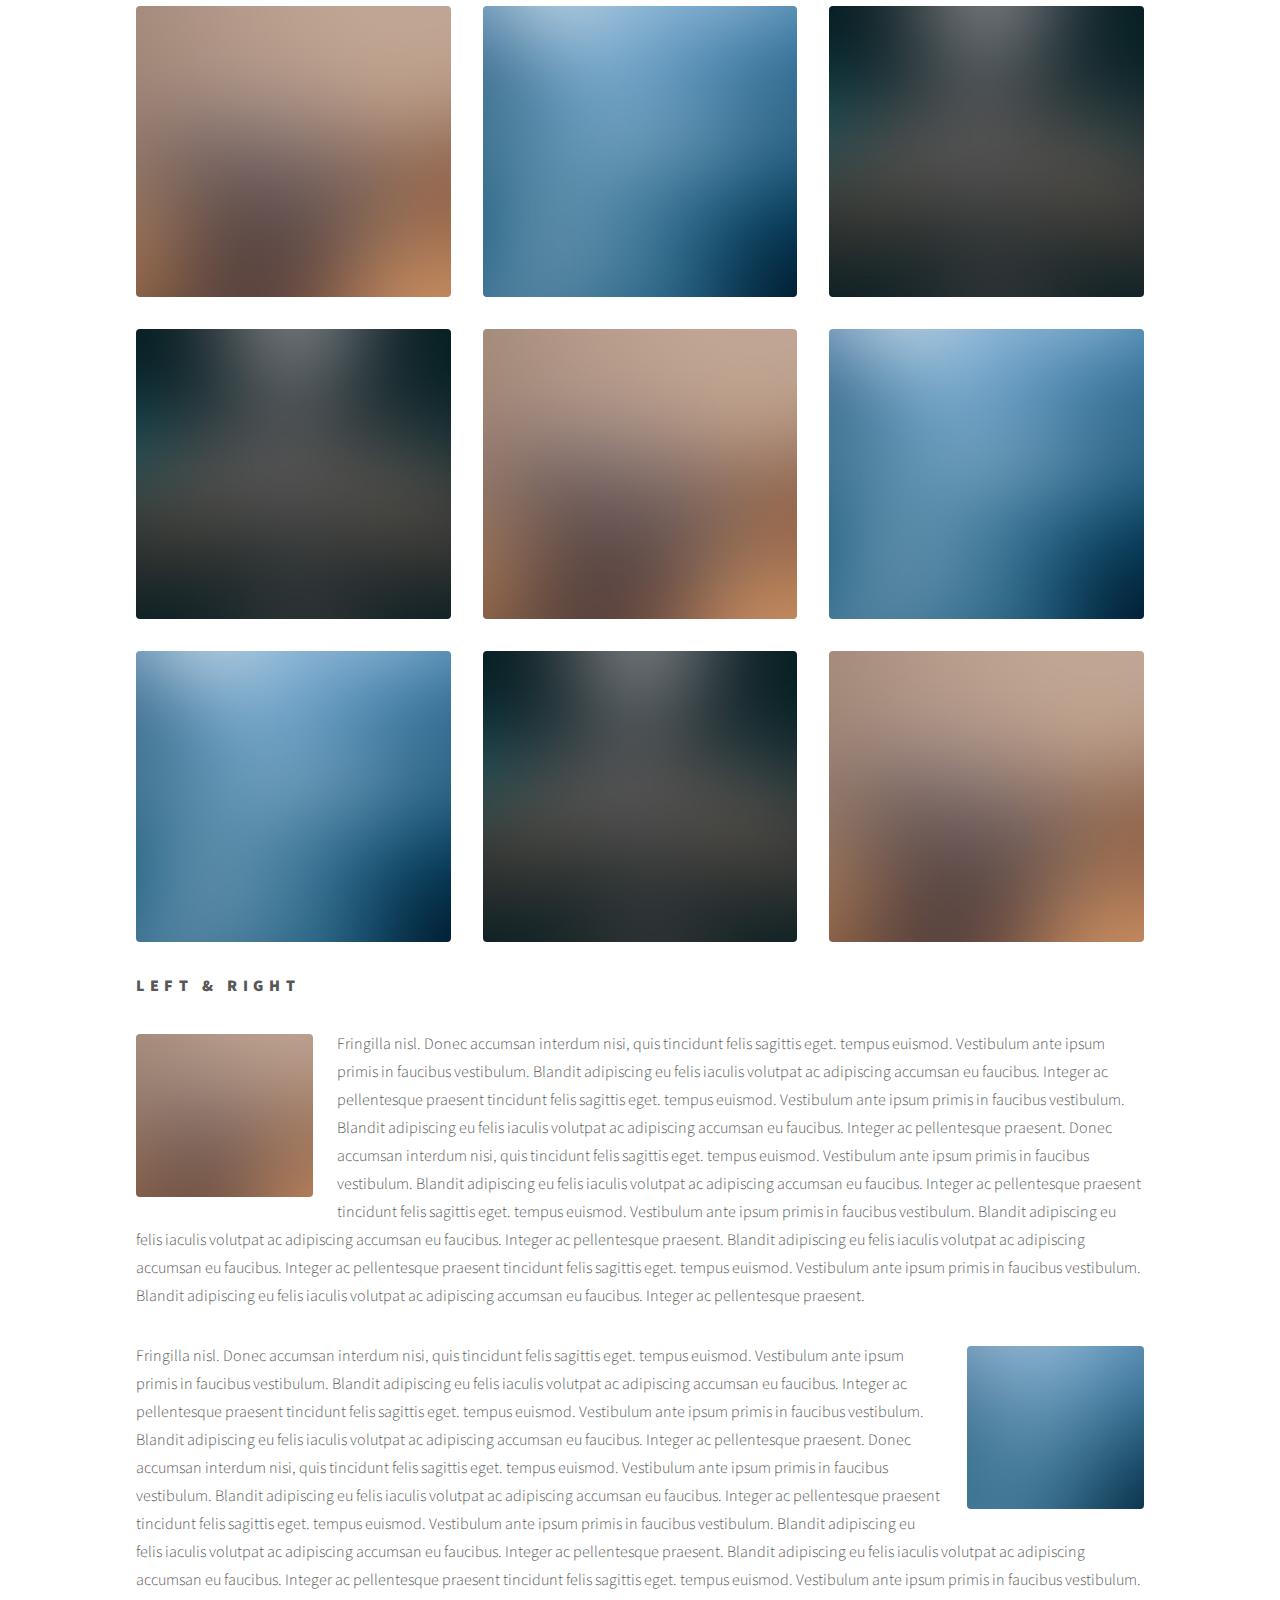
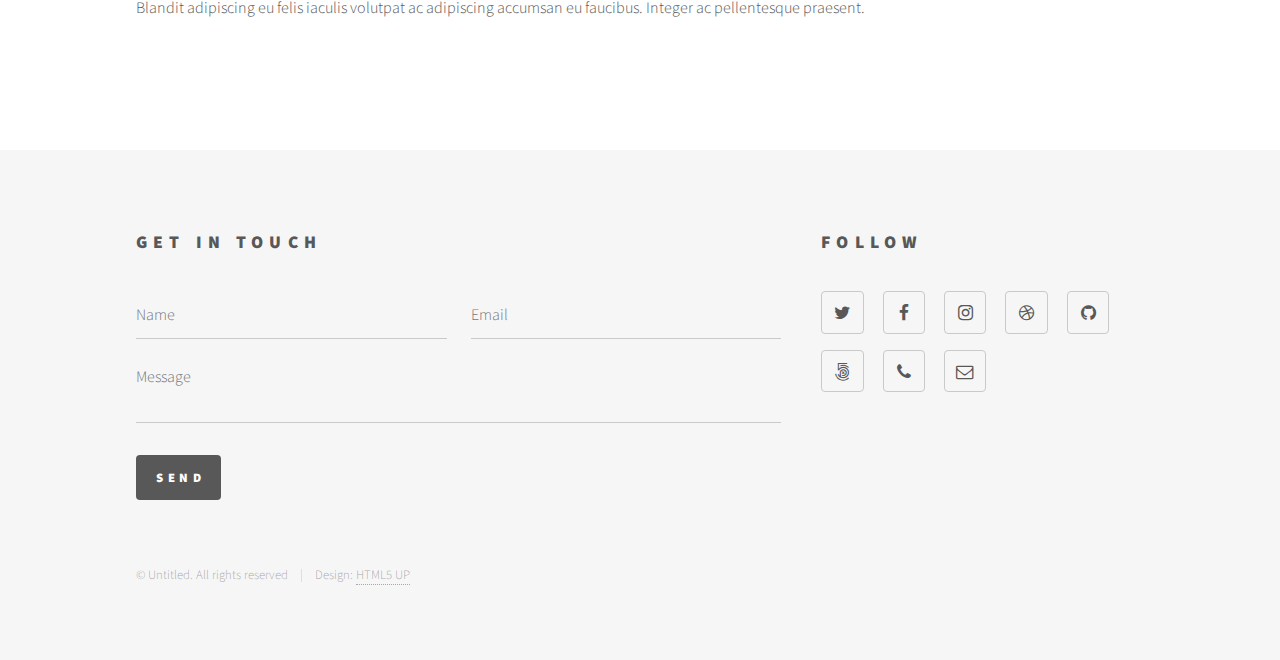
<file: elements.html>
<!DOCTYPE HTML>

<html>
	<head>
		<title>Elements - Phantom by HTML5 UP</title>
		<meta charset="utf-8" />
		<meta name="viewport" content="width=device-width, initial-scale=1, user-scalable=no" />
		<link rel="stylesheet" href="assets/css/main.css" />
		<noscript><link rel="stylesheet" href="assets/css/noscript.css" /></noscript>
	</head>
	<body class="is-preload">
		<!-- Wrapper -->
			<div id="wrapper">

				<!-- Header -->
					<header id="header">
						<div class="inner">

							<!-- Logo -->
								<a href="index.html" class="logo">
									<span class="symbol"><img src="images/logo.svg" alt="" /></span><span class="title">Phantom</span>
								</a>

							<!-- Nav -->
								<nav>
									<ul>
										<li><a href="#menu">Menu</a></li>
									</ul>
								</nav>

						</div>
					</header>

				<!-- Menu -->
					<nav id="menu">
						<h2>Menu</h2>
						<ul>
							<li><a href="index.html">Home</a></li>
							<li><a href="generic.html">Ipsum veroeros</a></li>
							<li><a href="generic.html">Tempus etiam</a></li>
							<li><a href="generic.html">Consequat dolor</a></li>
							<li><a href="elements.html">Elements</a></li>
						</ul>
					</nav>

				<!-- Main -->
					<div id="main">
						<div class="inner">
							<h1>Elements</h1>

							<!-- Text -->
								<section>
									<h2>Text</h2>
									<p>This is <b>bold</b> and this is <strong>strong</strong>. This is <i>italic</i> and this is <em>emphasized</em>.
									This is <sup>superscript</sup> text and this is <sub>subscript</sub> text.
									This is <u>underlined</u> and this is code: <code>for (;;) { ... }</code>. Finally, <a href="#">this is a link</a>.</p>
									<hr />
									<p>Nunc lacinia ante nunc ac lobortis. Interdum adipiscing gravida odio porttitor sem non mi integer non faucibus ornare mi ut ante amet placerat aliquet. Volutpat eu sed ante lacinia sapien lorem accumsan varius montes viverra nibh in adipiscing blandit tempus accumsan.</p>
									<hr />
									<h2>Heading Level 2</h2>
									<h3>Heading Level 3</h3>
									<h4>Heading Level 4</h4>
									<hr />
									<h3>Blockquote</h3>
									<blockquote>Fringilla nisl. Donec accumsan interdum nisi, quis tincidunt felis sagittis eget tempus euismod. Vestibulum ante ipsum primis in faucibus vestibulum. Blandit adipiscing eu felis iaculis volutpat ac adipiscing accumsan faucibus. Vestibulum ante ipsum primis in faucibus lorem ipsum dolor sit amet nullam adipiscing eu felis.</blockquote>
									<h3>Preformatted</h3>
									<pre><code>i = 0;

while (!deck.isInOrder()) {
    print 'Iteration ' + i;
    deck.shuffle();
    i++;
}

print 'It took ' + i + ' iterations to sort the deck.';</code></pre>
								</section>

							<!-- Lists -->
								<section>
									<h2>Lists</h2>
									<div class="row">
										<div class="col-6 col-12-medium">
											<h3>Unordered</h3>
											<ul>
												<li>Dolor pulvinar etiam.</li>
												<li>Sagittis adipiscing.</li>
												<li>Felis enim feugiat.</li>
											</ul>
											<h3>Alternate</h3>
											<ul class="alt">
												<li>Dolor pulvinar etiam.</li>
												<li>Sagittis adipiscing.</li>
												<li>Felis enim feugiat.</li>
											</ul>
										</div>
										<div class="col-6 col-12-medium">
											<h3>Ordered</h3>
											<ol>
												<li>Dolor pulvinar etiam.</li>
												<li>Etiam vel felis viverra.</li>
												<li>Felis enim feugiat.</li>
												<li>Dolor pulvinar etiam.</li>
												<li>Etiam vel felis lorem.</li>
												<li>Felis enim et feugiat.</li>
											</ol>
											<h3>Icons</h3>
											<ul class="icons">
												<li><a href="#" class="icon style1 fa-twitter"><span class="label">Twitter</span></a></li>
												<li><a href="#" class="icon style1 fa-facebook"><span class="label">Facebook</span></a></li>
												<li><a href="#" class="icon style1 fa-instagram"><span class="label">Instagram</span></a></li>
												<li><a href="#" class="icon style1 fa-github"><span class="label">Github</span></a></li>
											</ul>
											<ul class="icons">
												<li><a href="#" class="icon style2 fa-twitter"><span class="label">Twitter</span></a></li>
												<li><a href="#" class="icon style2 fa-facebook"><span class="label">Facebook</span></a></li>
												<li><a href="#" class="icon style2 fa-instagram"><span class="label">Instagram</span></a></li>
												<li><a href="#" class="icon style2 fa-github"><span class="label">Github</span></a></li>
											</ul>
										</div>
									</div>
									<h2>Actions</h2>
									<div class="row">
										<div class="col-6 col-12-medium">
											<ul class="actions">
												<li><a href="#" class="button primary">Default</a></li>
												<li><a href="#" class="button">Default</a></li>
											</ul>
											<ul class="actions small">
												<li><a href="#" class="button primary small">Small</a></li>
												<li><a href="#" class="button small">Small</a></li>
											</ul>
											<ul class="actions stacked">
												<li><a href="#" class="button primary">Default</a></li>
												<li><a href="#" class="button">Default</a></li>
											</ul>
											<ul class="actions stacked">
												<li><a href="#" class="button primary small">Small</a></li>
												<li><a href="#" class="button small">Small</a></li>
											</ul>
										</div>
										<div class="col-6 col-12-medium">
											<ul class="actions stacked">
												<li><a href="#" class="button primary fit">Default</a></li>
												<li><a href="#" class="button fit">Default</a></li>
											</ul>
											<ul class="actions stacked">
												<li><a href="#" class="button primary small fit">Small</a></li>
												<li><a href="#" class="button small fit">Small</a></li>
											</ul>
										</div>
									</div>
								</section>

							<!-- Table -->
								<section>
									<h2>Table</h2>
									<h3>Default</h3>
									<div class="table-wrapper">
										<table>
											<thead>
												<tr>
													<th>Name</th>
													<th>Description</th>
													<th>Price</th>
												</tr>
											</thead>
											<tbody>
												<tr>
													<td>Item One</td>
													<td>Ante turpis integer aliquet porttitor.</td>
													<td>29.99</td>
												</tr>
												<tr>
													<td>Item Two</td>
													<td>Vis ac commodo adipiscing arcu aliquet.</td>
													<td>19.99</td>
												</tr>
												<tr>
													<td>Item Three</td>
													<td> Morbi faucibus arcu accumsan lorem.</td>
													<td>29.99</td>
												</tr>
												<tr>
													<td>Item Four</td>
													<td>Vitae integer tempus condimentum.</td>
													<td>19.99</td>
												</tr>
												<tr>
													<td>Item Five</td>
													<td>Ante turpis integer aliquet porttitor.</td>
													<td>29.99</td>
												</tr>
											</tbody>
											<tfoot>
												<tr>
													<td colspan="2"></td>
													<td>100.00</td>
												</tr>
											</tfoot>
										</table>
									</div>

									<h3>Alternate</h3>
									<div class="table-wrapper">
										<table class="alt">
											<thead>
												<tr>
													<th>Name</th>
													<th>Description</th>
													<th>Price</th>
												</tr>
											</thead>
											<tbody>
												<tr>
													<td>Item One</td>
													<td>Ante turpis integer aliquet porttitor.</td>
													<td>29.99</td>
												</tr>
												<tr>
													<td>Item Two</td>
													<td>Vis ac commodo adipiscing arcu aliquet.</td>
													<td>19.99</td>
												</tr>
												<tr>
													<td>Item Three</td>
													<td> Morbi faucibus arcu accumsan lorem.</td>
													<td>29.99</td>
												</tr>
												<tr>
													<td>Item Four</td>
													<td>Vitae integer tempus condimentum.</td>
													<td>19.99</td>
												</tr>
												<tr>
													<td>Item Five</td>
													<td>Ante turpis integer aliquet porttitor.</td>
													<td>29.99</td>
												</tr>
											</tbody>
											<tfoot>
												<tr>
													<td colspan="2"></td>
													<td>100.00</td>
												</tr>
											</tfoot>
										</table>
									</div>
								</section>

							<!-- Buttons -->
								<section>
									<h3>Buttons</h3>
									<ul class="actions">
										<li><a href="#" class="button primary">Primary</a></li>
										<li><a href="#" class="button">Default</a></li>
									</ul>
									<ul class="actions">
										<li><a href="#" class="button large">Large</a></li>
										<li><a href="#" class="button">Default</a></li>
										<li><a href="#" class="button small">Small</a></li>
									</ul>
									<ul class="actions fit">
										<li><a href="#" class="button primary fit">Fit</a></li>
										<li><a href="#" class="button fit">Fit</a></li>
										<li><a href="#" class="button fit">Fit</a></li>
									</ul>
									<ul class="actions fit small">
										<li><a href="#" class="button primary fit small">Fit + Small</a></li>
										<li><a href="#" class="button fit small">Fit + Small</a></li>
										<li><a href="#" class="button fit small">Fit + Small</a></li>
									</ul>
									<ul class="actions">
										<li><a href="#" class="button primary icon fa-download">Icon</a></li>
										<li><a href="#" class="button icon fa-upload">Icon</a></li>
										<li><a href="#" class="button icon fa-save">Icon</a></li>
									</ul>
									<ul class="actions">
										<li><span class="button primary disabled">Disabled</span></li>
										<li><span class="button disabled">Disabled</span></li>
									</ul>
								</section>

							<!-- Form -->
								<section>
									<h2>Form</h2>
									<form method="post" action="#">
										<div class="row gtr-uniform">
											<div class="col-6 col-12-xsmall">
												<input type="text" name="demo-name" id="demo-name" value="" placeholder="Name" />
											</div>
											<div class="col-6 col-12-xsmall">
												<input type="email" name="demo-email" id="demo-email" value="" placeholder="Email" />
											</div>
											<div class="col-12">
												<select name="demo-category" id="demo-category">
													<option value="">- Category -</option>
													<option value="1">Manufacturing</option>
													<option value="1">Shipping</option>
													<option value="1">Administration</option>
													<option value="1">Human Resources</option>
												</select>
											</div>
											<div class="col-4 col-12-small">
												<input type="radio" id="demo-priority-low" name="demo-priority" checked>
												<label for="demo-priority-low">Low</label>
											</div>
											<div class="col-4 col-12-small">
												<input type="radio" id="demo-priority-normal" name="demo-priority">
												<label for="demo-priority-normal">Normal</label>
											</div>
											<div class="col-4 col-12-small">
												<input type="radio" id="demo-priority-high" name="demo-priority">
												<label for="demo-priority-high">High</label>
											</div>
											<div class="col-6 col-12-small">
												<input type="checkbox" id="demo-copy" name="demo-copy">
												<label for="demo-copy">Email me a copy</label>
											</div>
											<div class="col-6 col-12-small">
												<input type="checkbox" id="demo-human" name="demo-human" checked>
												<label for="demo-human">Not a robot</label>
											</div>
											<div class="col-12">
												<textarea name="demo-message" id="demo-message" placeholder="Enter your message" rows="6"></textarea>
											</div>
											<div class="col-12">
												<ul class="actions">
													<li><input type="submit" value="Send Message" class="primary" /></li>
													<li><input type="reset" value="Reset" /></li>
												</ul>
											</div>
										</div>
									</form>
								</section>

							<!-- Image -->
								<section>
									<h2>Image</h2>
									<h3>Fit</h3>
									<div class="box alt">
										<div class="row gtr-uniform">
											<div class="col-12"><span class="image fit"><img src="images/pic13.jpg" alt="" /></span></div>
											<div class="col-4"><span class="image fit"><img src="images/pic01.jpg" alt="" /></span></div>
											<div class="col-4"><span class="image fit"><img src="images/pic02.jpg" alt="" /></span></div>
											<div class="col-4"><span class="image fit"><img src="images/pic03.jpg" alt="" /></span></div>
											<div class="col-4"><span class="image fit"><img src="images/pic03.jpg" alt="" /></span></div>
											<div class="col-4"><span class="image fit"><img src="images/pic01.jpg" alt="" /></span></div>
											<div class="col-4"><span class="image fit"><img src="images/pic02.jpg" alt="" /></span></div>
											<div class="col-4"><span class="image fit"><img src="images/pic02.jpg" alt="" /></span></div>
											<div class="col-4"><span class="image fit"><img src="images/pic03.jpg" alt="" /></span></div>
											<div class="col-4"><span class="image fit"><img src="images/pic01.jpg" alt="" /></span></div>
										</div>
									</div>
									<h3>Left &amp; Right</h3>
									<p><span class="image left"><img src="images/pic14.jpg" alt="" /></span>Fringilla nisl. Donec accumsan interdum nisi, quis tincidunt felis sagittis eget. tempus euismod. Vestibulum ante ipsum primis in faucibus vestibulum. Blandit adipiscing eu felis iaculis volutpat ac adipiscing accumsan eu faucibus. Integer ac pellentesque praesent tincidunt felis sagittis eget. tempus euismod. Vestibulum ante ipsum primis in faucibus vestibulum. Blandit adipiscing eu felis iaculis volutpat ac adipiscing accumsan eu faucibus. Integer ac pellentesque praesent. Donec accumsan interdum nisi, quis tincidunt felis sagittis eget. tempus euismod. Vestibulum ante ipsum primis in faucibus vestibulum. Blandit adipiscing eu felis iaculis volutpat ac adipiscing accumsan eu faucibus. Integer ac pellentesque praesent tincidunt felis sagittis eget. tempus euismod. Vestibulum ante ipsum primis in faucibus vestibulum. Blandit adipiscing eu felis iaculis volutpat ac adipiscing accumsan eu faucibus. Integer ac pellentesque praesent. Blandit adipiscing eu felis iaculis volutpat ac adipiscing accumsan eu faucibus. Integer ac pellentesque praesent tincidunt felis sagittis eget. tempus euismod. Vestibulum ante ipsum primis in faucibus vestibulum. Blandit adipiscing eu felis iaculis volutpat ac adipiscing accumsan eu faucibus. Integer ac pellentesque praesent.</p>
									<p><span class="image right"><img src="images/pic15.jpg" alt="" /></span>Fringilla nisl. Donec accumsan interdum nisi, quis tincidunt felis sagittis eget. tempus euismod. Vestibulum ante ipsum primis in faucibus vestibulum. Blandit adipiscing eu felis iaculis volutpat ac adipiscing accumsan eu faucibus. Integer ac pellentesque praesent tincidunt felis sagittis eget. tempus euismod. Vestibulum ante ipsum primis in faucibus vestibulum. Blandit adipiscing eu felis iaculis volutpat ac adipiscing accumsan eu faucibus. Integer ac pellentesque praesent. Donec accumsan interdum nisi, quis tincidunt felis sagittis eget. tempus euismod. Vestibulum ante ipsum primis in faucibus vestibulum. Blandit adipiscing eu felis iaculis volutpat ac adipiscing accumsan eu faucibus. Integer ac pellentesque praesent tincidunt felis sagittis eget. tempus euismod. Vestibulum ante ipsum primis in faucibus vestibulum. Blandit adipiscing eu felis iaculis volutpat ac adipiscing accumsan eu faucibus. Integer ac pellentesque praesent. Blandit adipiscing eu felis iaculis volutpat ac adipiscing accumsan eu faucibus. Integer ac pellentesque praesent tincidunt felis sagittis eget. tempus euismod. Vestibulum ante ipsum primis in faucibus vestibulum. Blandit adipiscing eu felis iaculis volutpat ac adipiscing accumsan eu faucibus. Integer ac pellentesque praesent.</p>
								</section>

						</div>
					</div>

				<!-- Footer -->
					<footer id="footer">
						<div class="inner">
							<section>
								<h2>Get in touch</h2>
								<form method="post" action="#">
									<div class="fields">
										<div class="field half">
											<input type="text" name="name" id="name" placeholder="Name" />
										</div>
										<div class="field half">
											<input type="email" name="email" id="email" placeholder="Email" />
										</div>
										<div class="field">
											<textarea name="message" id="message" placeholder="Message"></textarea>
										</div>
									</div>
									<ul class="actions">
										<li><input type="submit" value="Send" class="primary" /></li>
									</ul>
								</form>
							</section>
							<section>
								<h2>Follow</h2>
								<ul class="icons">
									<li><a href="#" class="icon style2 fa-twitter"><span class="label">Twitter</span></a></li>
									<li><a href="#" class="icon style2 fa-facebook"><span class="label">Facebook</span></a></li>
									<li><a href="#" class="icon style2 fa-instagram"><span class="label">Instagram</span></a></li>
									<li><a href="#" class="icon style2 fa-dribbble"><span class="label">Dribbble</span></a></li>
									<li><a href="#" class="icon style2 fa-github"><span class="label">GitHub</span></a></li>
									<li><a href="#" class="icon style2 fa-500px"><span class="label">500px</span></a></li>
									<li><a href="#" class="icon style2 fa-phone"><span class="label">Phone</span></a></li>
									<li><a href="#" class="icon style2 fa-envelope-o"><span class="label">Email</span></a></li>
								</ul>
							</section>
							<ul class="copyright">
								<li>&copy; Untitled. All rights reserved</li><li>Design: <a href="http://html5up.net">HTML5 UP</a></li>
							</ul>
						</div>
					</footer>

			</div>

		<!-- Scripts -->
			<script src="assets/js/jquery.min.js"></script>
			<script src="assets/js/browser.min.js"></script>
			<script src="assets/js/breakpoints.min.js"></script>
			<script src="assets/js/util.js"></script>
			<script src="assets/js/main.js"></script>

	</body>
</html>
</file>
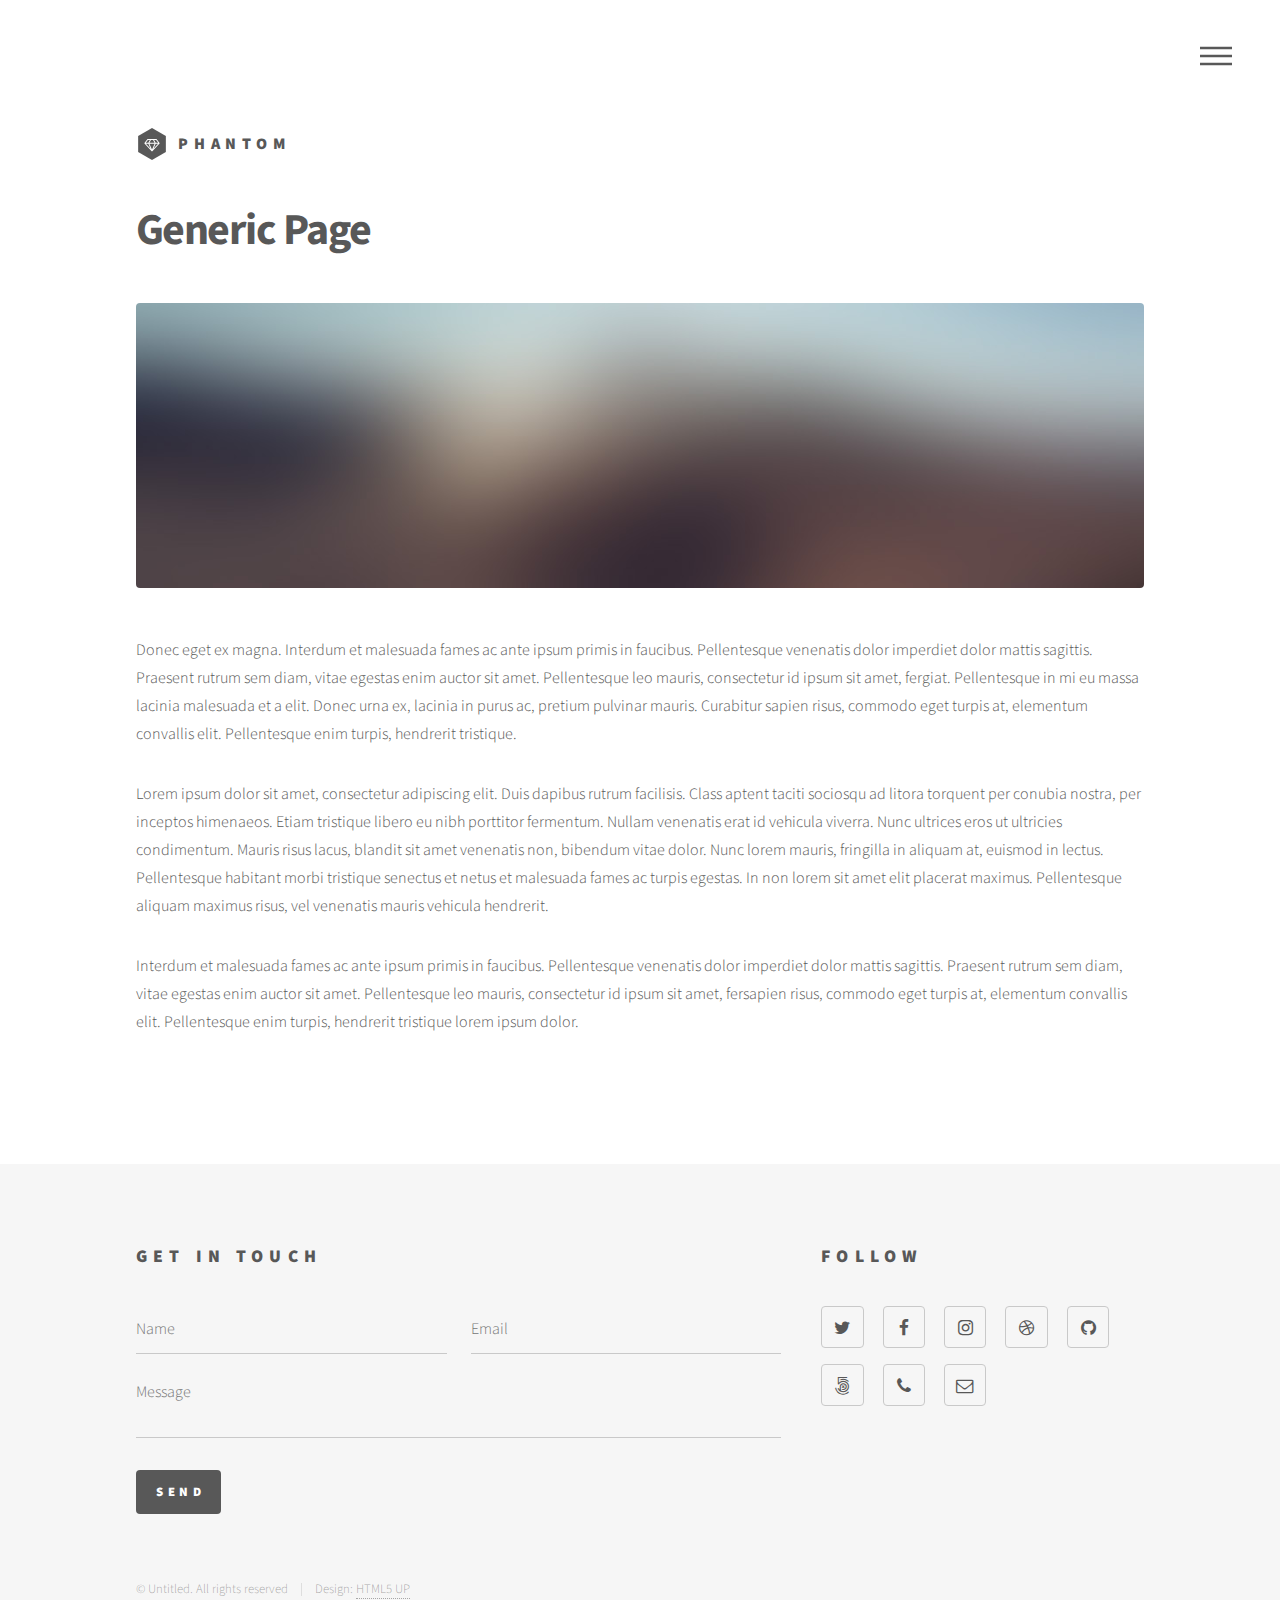
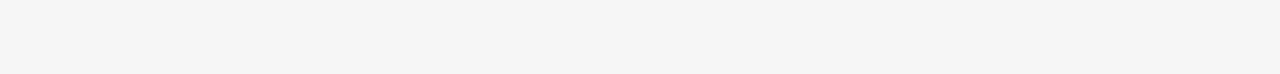
<file: generic.html>
<!DOCTYPE HTML>

<html>
	<head>
		<title>Generic - Phantom by HTML5 UP</title>
		<meta charset="utf-8" />
		<meta name="viewport" content="width=device-width, initial-scale=1, user-scalable=no" />
		<link rel="stylesheet" href="assets/css/main.css" />
		<noscript><link rel="stylesheet" href="assets/css/noscript.css" /></noscript>
	</head>
	<body class="is-preload">
		<!-- Wrapper -->
			<div id="wrapper">

				<!-- Header -->
					<header id="header">
						<div class="inner">

							<!-- Logo -->
								<a href="index.html" class="logo">
									<span class="symbol"><img src="images/logo.svg" alt="" /></span><span class="title">Phantom</span>
								</a>

							<!-- Nav -->
								<nav>
									<ul>
										<li><a href="#menu">Menu</a></li>
									</ul>
								</nav>

						</div>
					</header>

				<!-- Menu -->
					<nav id="menu">
						<h2>Menu</h2>
						<ul>
							<li><a href="index.html">Home</a></li>
							<li><a href="generic.html">Ipsum veroeros</a></li>
							<li><a href="generic.html">Tempus etiam</a></li>
							<li><a href="generic.html">Consequat dolor</a></li>
							<li><a href="elements.html">Elements</a></li>
						</ul>
					</nav>

				<!-- Main -->
					<div id="main">
						<div class="inner">
							<h1>Generic Page</h1>
							<span class="image main"><img src="images/pic13.jpg" alt="" /></span>
							<p>Donec eget ex magna. Interdum et malesuada fames ac ante ipsum primis in faucibus. Pellentesque venenatis dolor imperdiet dolor mattis sagittis. Praesent rutrum sem diam, vitae egestas enim auctor sit amet. Pellentesque leo mauris, consectetur id ipsum sit amet, fergiat. Pellentesque in mi eu massa lacinia malesuada et a elit. Donec urna ex, lacinia in purus ac, pretium pulvinar mauris. Curabitur sapien risus, commodo eget turpis at, elementum convallis elit. Pellentesque enim turpis, hendrerit tristique.</p>
							<p>Lorem ipsum dolor sit amet, consectetur adipiscing elit. Duis dapibus rutrum facilisis. Class aptent taciti sociosqu ad litora torquent per conubia nostra, per inceptos himenaeos. Etiam tristique libero eu nibh porttitor fermentum. Nullam venenatis erat id vehicula viverra. Nunc ultrices eros ut ultricies condimentum. Mauris risus lacus, blandit sit amet venenatis non, bibendum vitae dolor. Nunc lorem mauris, fringilla in aliquam at, euismod in lectus. Pellentesque habitant morbi tristique senectus et netus et malesuada fames ac turpis egestas. In non lorem sit amet elit placerat maximus. Pellentesque aliquam maximus risus, vel venenatis mauris vehicula hendrerit.</p>
							<p>Interdum et malesuada fames ac ante ipsum primis in faucibus. Pellentesque venenatis dolor imperdiet dolor mattis sagittis. Praesent rutrum sem diam, vitae egestas enim auctor sit amet. Pellentesque leo mauris, consectetur id ipsum sit amet, fersapien risus, commodo eget turpis at, elementum convallis elit. Pellentesque enim turpis, hendrerit tristique lorem ipsum dolor.</p>
						</div>
					</div>

				<!-- Footer -->
					<footer id="footer">
						<div class="inner">
							<section>
								<h2>Get in touch</h2>
								<form method="post" action="#">
									<div class="fields">
										<div class="field half">
											<input type="text" name="name" id="name" placeholder="Name" />
										</div>
										<div class="field half">
											<input type="email" name="email" id="email" placeholder="Email" />
										</div>
										<div class="field">
											<textarea name="message" id="message" placeholder="Message"></textarea>
										</div>
									</div>
									<ul class="actions">
										<li><input type="submit" value="Send" class="primary" /></li>
									</ul>
								</form>
							</section>
							<section>
								<h2>Follow</h2>
								<ul class="icons">
									<li><a href="#" class="icon style2 fa-twitter"><span class="label">Twitter</span></a></li>
									<li><a href="#" class="icon style2 fa-facebook"><span class="label">Facebook</span></a></li>
									<li><a href="#" class="icon style2 fa-instagram"><span class="label">Instagram</span></a></li>
									<li><a href="#" class="icon style2 fa-dribbble"><span class="label">Dribbble</span></a></li>
									<li><a href="#" class="icon style2 fa-github"><span class="label">GitHub</span></a></li>
									<li><a href="#" class="icon style2 fa-500px"><span class="label">500px</span></a></li>
									<li><a href="#" class="icon style2 fa-phone"><span class="label">Phone</span></a></li>
									<li><a href="#" class="icon style2 fa-envelope-o"><span class="label">Email</span></a></li>
								</ul>
							</section>
							<ul class="copyright">
								<li>&copy; Untitled. All rights reserved</li><li>Design: <a href="http://html5up.net">HTML5 UP</a></li>
							</ul>
						</div>
					</footer>

			</div>

		<!-- Scripts -->
			<script src="assets/js/jquery.min.js"></script>
			<script src="assets/js/browser.min.js"></script>
			<script src="assets/js/breakpoints.min.js"></script>
			<script src="assets/js/util.js"></script>
			<script src="assets/js/main.js"></script>

	</body>
</html>
</file>
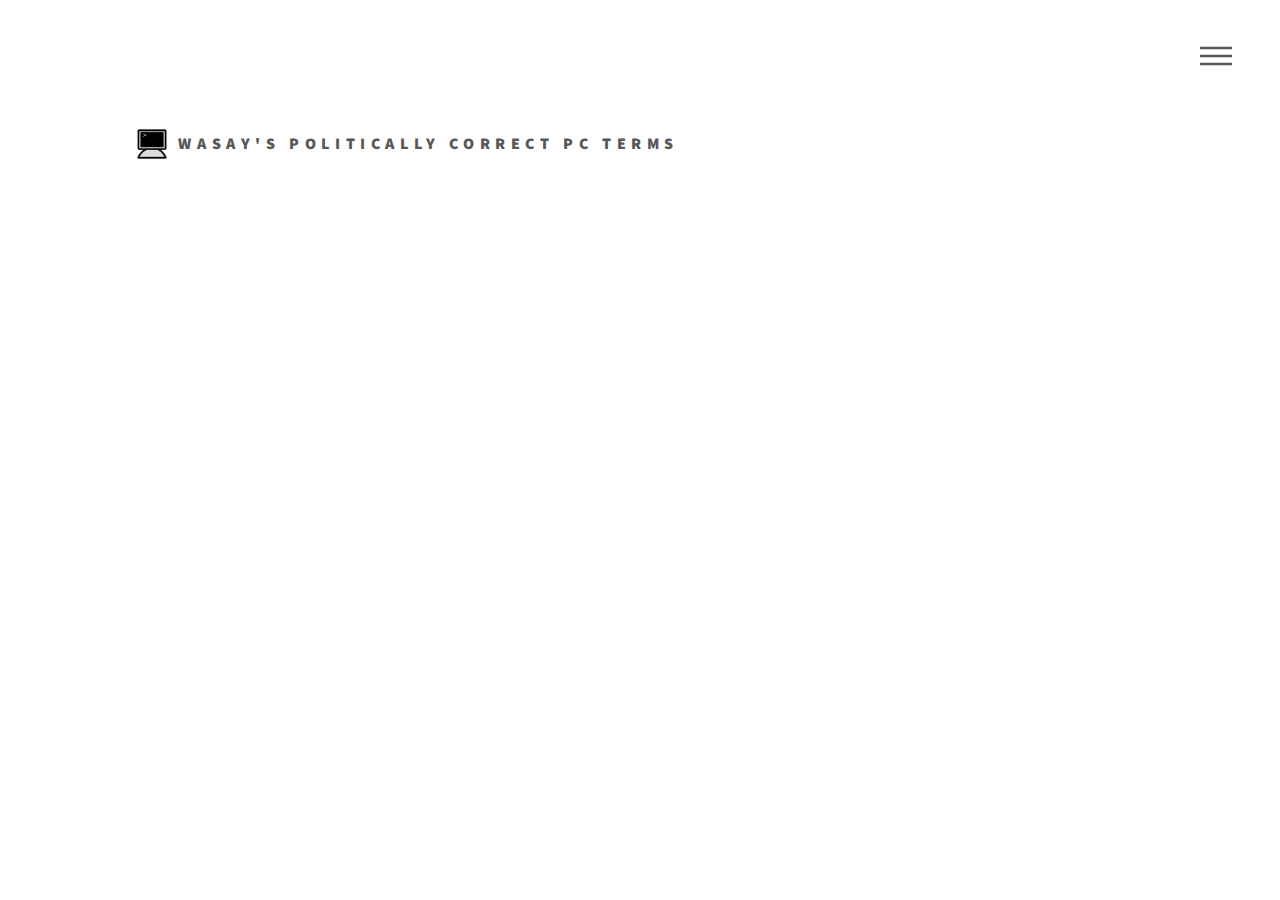
<file: preferences.html>
<!DOCTYPE HTML>

<html>
	<head>
		<title>Wasay's PC</title>
		<meta charset="utf-8" />
		<meta name="viewport" content="width=device-width, initial-scale=1, user-scalable=no" />
		<link rel="stylesheet" href="assets/css/main.css" />
		<noscript><link rel="stylesheet" href="assets/css/noscript.css" /></noscript>
        <link rel="shortcut icon" type="image/png" href="images/Computerfavicon.png"/>
	</head>
	<body class="is-preload">
        <div id="wrapper">
            <header id="header">
						<div class="inner">

							<!-- Logo -->
								<a href="index.html" class="logo">
									<span class="symbol"><img src="images/Computer.svg" alt="" /></span><span class="title">Wasay's Politically Correct PC Terms</span>
								</a>

							<!-- Nav -->
								<nav>
									<ul>
										<li><a href="#menu">Menu</a></li>
									</ul>
								</nav>

						</div>
					</header>

				<!-- Menu -->
					<nav id="menu">
						<h2>Menu</h2>
						<ul>
							<li><a href="index.html">Home / Definitions</a></li>
							<li><a href="Dream-PC.html">Dream PC</a></li>
							<li><a href="companies.html">Best Companies</a></li>
							<li><a href="assembly.html">Assembly Tutorial</a></li>
						</ul>
					</nav>
            <div id="main">
                            <iframe width="1920" height="1080" class="iframe_video" src="https://www.youtube.com/embed/7FBzL7JLifw" frameborder="0" allow="accelerometer; autoplay; encrypted-media; gyroscope; picture-in-picture" allowfullscreen></iframe></div>
        </div>
    
			<script src="assets/js/jquery.min.js"></script>
			<script src="assets/js/browser.min.js"></script>
			<script src="assets/js/breakpoints.min.js"></script>
			<script src="assets/js/util.js"></script>
			<script src="assets/js/main.js"></script>
    </body>
</html>
</file>
<file: assets/css/noscript.css>
/* Tiles */

	body.is-preload .tiles article {
		-moz-transform: none;
		-webkit-transform: none;
		-ms-transform: none;
		transform: none;
		opacity: 1;
	}
</file>
<file: assets/css/main.css>
@import url(font-awesome.min.css);
@import url("https://fonts.googleapis.com/css?family=Source+Sans+Pro:300,700,900");


html, body, div, span, applet, object,
iframe, h1, h2, h3, h4, h5, h6, p, blockquote,
pre, a, abbr, acronym, address, big, cite,
code, del, dfn, em, img, ins, kbd, q, s, samp,
small, strike, strong, sub, sup, tt, var, b,
u, i, center, dl, dt, dd, ol, ul, li, fieldset,
form, label, legend, table, caption, tbody,
tfoot, thead, tr, th, td, article, aside,
canvas, details, embed, figure, figcaption,
footer, header, hgroup, menu, nav, output, ruby,
section, summary, time, mark, audio, video {
	margin: 0;
	padding: 0;
	border: 0;
	font-size: 100%;
	font: inherit;
	vertical-align: baseline;}

article, aside, details, figcaption, figure,
footer, header, hgroup, menu, nav, section {
	display: block;}

body {
	line-height: 1;
}


html {
    overflow: scroll;
    overflow-x: hidden;
}

::-webkit-scrollbar {
    width: 0px;  /* Remove scrollbar space */
    background: transparent;  /* Optional: just make scrollbar invisible */
}

::-webkit-scrollbar-thumb {
    background: #FF0000;
}

ol, ul {
	list-style: none;
}

.videoContainer {
  position: absolute;
  width: 100%;
  height: 100%;
  top: 0;
  left: 0;
  bottom: 0;
  right: 0;
  display: flex;
  flex-direction: row;
  justify-content: center;
  align-items: center;
  scroll-snap-type: y mandatory;
}

.iframe_video {
  /* optional */
  width: 100%;
  height: 100%; 
}

blockquote, q {
	quotes: none;
}

	blockquote:before, blockquote:after, q:before, q:after {
		content: '';
		content: none;
	}

table {
	border-collapse: collapse;
	border-spacing: 0;
}

body {
	-webkit-text-size-adjust: none;
}

mark {
	background-color: transparent;
	color: inherit;
}

input::-moz-focus-inner {
	border: 0;
	padding: 0;
}

input, select, textarea {
	-moz-appearance: none;
	-webkit-appearance: none;
	-ms-appearance: none;
	appearance: none;
}

/* Basic */

	@-ms-viewport {
		width: device-width;
	}

	body {
		-ms-overflow-style: scrollbar;
	}

	@media screen and (max-width: 480px) {

		html, body {
			min-width: 320px;
		}

	}

	html {
		box-sizing: border-box;
	}

	*, *:before, *:after {
		box-sizing: inherit;
	}

	body {
		background: #ffffff;
	}

		body.is-preload *, body.is-preload *:before, body.is-preload *:after {
			-moz-animation: none !important;
			-webkit-animation: none !important;
			-ms-animation: none !important;
			animation: none !important;
			-moz-transition: none !important;
			-webkit-transition: none !important;
			-ms-transition: none !important;
			transition: none !important;
		}

/* Type */

	body, input, select, textarea {
		color: #585858;
		font-family: "Source Sans Pro", Helvetica, sans-serif;
		font-size: 16pt;
		font-weight: 300;
		line-height: 1.75;
	}

		@media screen and (max-width: 1680px) {

			body, input, select, textarea {
				font-size: 14pt;
			}

		}

		@media screen and (max-width: 1280px) {

			body, input, select, textarea {
				font-size: 12pt;
			}

		}

	a {
		-moz-transition: border-bottom-color 0.2s ease, color 0.2s ease;
		-webkit-transition: border-bottom-color 0.2s ease, color 0.2s ease;
		-ms-transition: border-bottom-color 0.2s ease, color 0.2s ease;
		transition: border-bottom-color 0.2s ease, color 0.2s ease;
		text-decoration: none;
		color: #585858;
		border-bottom: dotted 1px rgba(88, 88, 88, 0.5);
	}

		a:hover {
			border-bottom-color: transparent;
			color: #f2849e !important;
		}

	strong, b {
		font-weight: 900;
	}

	em, i {
		font-style: italic;
	}

	p {
		margin: 0 0 2em 0;
	}

	h1 {
		font-size: 2.75em;
		font-weight: 700;
		line-height: 1.3;
		margin: 0 0 1em 0;
		letter-spacing: -0.035em;
	}

		h1 a {
			color: inherit;
		}

		@media screen and (max-width: 736px) {

			h1 {
				font-size: 2em;
				margin: 0 0 1em 0;
			}

		}

		@media screen and (max-width: 360px) {

			h1 {
				font-size: 1.75em;
			}

		}

	h2, h3, h4, h5, h6 {
		font-weight: 900;
		line-height: 1.5;
		margin: 0 0 2em 0;
		text-transform: uppercase;
		letter-spacing: 0.35em;
	}

		h2 a, h3 a, h4 a, h5 a, h6 a {
			color: inherit;
		}

	h2 {
		font-size: 1.1em;
	}

	h3 {
		font-size: 1em;
	}

	h4 {
		font-size: 0.8em;
	}

	h5 {
		font-size: 0.8em;
	}

	h6 {
		font-size: 0.8em;
	}

	@media screen and (max-width: 980px) {

		h1 br, h2 br, h3 br, h4 br, h5 br, h6 br {
			display: none;
		}

	}

	@media screen and (max-width: 736px) {

		h2 {
			font-size: 1em;
		}

		h3 {
			font-size: 0.8em;
		}

	}

	sub {
		font-size: 0.8em;
		position: relative;
		top: 0.5em;
	}

	sup {
		font-size: 0.8em;
		position: relative;
		top: -0.5em;
	}

	blockquote {
		border-left: solid 4px #c9c9c9;
		font-style: italic;
		margin: 0 0 2em 0;
		padding: 0.5em 0 0.5em 2em;
	}

	code {
		background: rgba(144, 144, 144, 0.075);
		border-radius: 4px;
		border: solid 1px #c9c9c9;
		font-family: "Courier New", monospace;
		font-size: 0.9em;
		margin: 0 0.25em;
		padding: 0.25em 0.65em;
	}

	pre {
		-webkit-overflow-scrolling: touch;
		font-family: "Courier New", monospace;
		font-size: 0.9em;
		margin: 0 0 2em 0;
	}

		pre code {
			display: block;
			line-height: 1.75;
			padding: 1em 1.5em;
			overflow-x: auto;
		}

	hr {
		border: 0;
		border-bottom: solid 1px #c9c9c9;
		margin: 2em 0;
	}

		hr.major {
			margin: 3em 0;
		}

	.align-left {
		text-align: left;
	}

	.align-center {
		text-align: center;
	}

	.align-right {
		text-align: right;
	}

/* Row */

	.row {
		display: flex;
		flex-wrap: wrap;
		box-sizing: border-box;
		align-items: stretch;
	}

		.row > * {
			box-sizing: border-box;
		}

		.row.gtr-uniform > * > :last-child {
			margin-bottom: 0;
		}

		.row.aln-left {
			justify-content: flex-start;
		}

		.row.aln-center {
			justify-content: center;
		}

		.row.aln-right {
			justify-content: flex-end;
		}

		.row.aln-top {
			align-items: flex-start;
		}

		.row.aln-middle {
			align-items: center;
		}

		.row.aln-bottom {
			align-items: flex-end;
		}

		.row > .imp {
			order: -1;
		}

		.row > .col-1 {
			width: 8.3333333333%;
		}

		.row > .off-1 {
			margin-left: 8.3333333333%;
		}

		.row > .col-2 {
			width: 16.6666666667%;
		}

		.row > .off-2 {
			margin-left: 16.6666666667%;
		}

		.row > .col-3 {
			width: 25%;
		}

		.row > .off-3 {
			margin-left: 25%;
		}

		.row > .col-4 {
			width: 33.3333333333%;
		}

		.row > .off-4 {
			margin-left: 33.3333333333%;
		}

		.row > .col-5 {
			width: 41.6666666667%;
		}

		.row > .off-5 {
			margin-left: 41.6666666667%;
		}

		.row > .col-6 {
			width: 50%;
		}

		.row > .off-6 {
			margin-left: 50%;
		}

		.row > .col-7 {
			width: 58.3333333333%;
		}

		.row > .off-7 {
			margin-left: 58.3333333333%;
		}

		.row > .col-8 {
			width: 66.6666666667%;
		}

		.row > .off-8 {
			margin-left: 66.6666666667%;
		}

		.row > .col-9 {
			width: 75%;
		}

		.row > .off-9 {
			margin-left: 75%;
		}

		.row > .col-10 {
			width: 83.3333333333%;
		}

		.row > .off-10 {
			margin-left: 83.3333333333%;
		}

		.row > .col-11 {
			width: 91.6666666667%;
		}

		.row > .off-11 {
			margin-left: 91.6666666667%;
		}

		.row > .col-12 {
			width: 100%;
		}

		.row > .off-12 {
			margin-left: 100%;
		}

		.row.gtr-0 {
			margin-top: 0;
			margin-left: 0em;
		}

			.row.gtr-0 > * {
				padding: 0 0 0 0em;
			}

			.row.gtr-0.gtr-uniform {
				margin-top: 0em;
			}

				.row.gtr-0.gtr-uniform > * {
					padding-top: 0em;
				}

		.row.gtr-25 {
			margin-top: 0;
			margin-left: -0.5em;
		}

			.row.gtr-25 > * {
				padding: 0 0 0 0.5em;
			}

			.row.gtr-25.gtr-uniform {
				margin-top: -0.5em;
			}

				.row.gtr-25.gtr-uniform > * {
					padding-top: 0.5em;
				}

		.row.gtr-50 {
			margin-top: 0;
			margin-left: -1em;
		}

			.row.gtr-50 > * {
				padding: 0 0 0 1em;
			}

			.row.gtr-50.gtr-uniform {
				margin-top: -1em;
			}

				.row.gtr-50.gtr-uniform > * {
					padding-top: 1em;
				}

		.row {
			margin-top: 0;
			margin-left: -2em;
		}

			.row > * {
				padding: 0 0 0 2em;
			}

			.row.gtr-uniform {
				margin-top: -2em;
			}

				.row.gtr-uniform > * {
					padding-top: 2em;
				}

		.row.gtr-150 {
			margin-top: 0;
			margin-left: -3em;
		}

			.row.gtr-150 > * {
				padding: 0 0 0 3em;
			}

			.row.gtr-150.gtr-uniform {
				margin-top: -3em;
			}

				.row.gtr-150.gtr-uniform > * {
					padding-top: 3em;
				}

		.row.gtr-200 {
			margin-top: 0;
			margin-left: -4em;
		}

			.row.gtr-200 > * {
				padding: 0 0 0 4em;
			}

			.row.gtr-200.gtr-uniform {
				margin-top: -4em;
			}

				.row.gtr-200.gtr-uniform > * {
					padding-top: 4em;
				}

		@media screen and (max-width: 1680px) {

			.row {
				display: flex;
				flex-wrap: wrap;
				box-sizing: border-box;
				align-items: stretch;
			}

				.row > * {
					box-sizing: border-box;
				}

				.row.gtr-uniform > * > :last-child {
					margin-bottom: 0;
				}

				.row.aln-left {
					justify-content: flex-start;
				}

				.row.aln-center {
					justify-content: center;
				}

				.row.aln-right {
					justify-content: flex-end;
				}

				.row.aln-top {
					align-items: flex-start;
				}

				.row.aln-middle {
					align-items: center;
				}

				.row.aln-bottom {
					align-items: flex-end;
				}

				.row > .imp-xlarge {
					order: -1;
				}

				.row > .col-1-xlarge {
					width: 8.3333333333%;
				}

				.row > .off-1-xlarge {
					margin-left: 8.3333333333%;
				}

				.row > .col-2-xlarge {
					width: 16.6666666667%;
				}

				.row > .off-2-xlarge {
					margin-left: 16.6666666667%;
				}

				.row > .col-3-xlarge {
					width: 25%;
				}

				.row > .off-3-xlarge {
					margin-left: 25%;
				}

				.row > .col-4-xlarge {
					width: 33.3333333333%;
				}

				.row > .off-4-xlarge {
					margin-left: 33.3333333333%;
				}

				.row > .col-5-xlarge {
					width: 41.6666666667%;
				}

				.row > .off-5-xlarge {
					margin-left: 41.6666666667%;
				}

				.row > .col-6-xlarge {
					width: 50%;
				}

				.row > .off-6-xlarge {
					margin-left: 50%;
				}

				.row > .col-7-xlarge {
					width: 58.3333333333%;
				}

				.row > .off-7-xlarge {
					margin-left: 58.3333333333%;
				}

				.row > .col-8-xlarge {
					width: 66.6666666667%;
				}

				.row > .off-8-xlarge {
					margin-left: 66.6666666667%;
				}

				.row > .col-9-xlarge {
					width: 75%;
				}

				.row > .off-9-xlarge {
					margin-left: 75%;
				}

				.row > .col-10-xlarge {
					width: 83.3333333333%;
				}

				.row > .off-10-xlarge {
					margin-left: 83.3333333333%;
				}

				.row > .col-11-xlarge {
					width: 91.6666666667%;
				}

				.row > .off-11-xlarge {
					margin-left: 91.6666666667%;
				}

				.row > .col-12-xlarge {
					width: 100%;
				}

				.row > .off-12-xlarge {
					margin-left: 100%;
				}

				.row.gtr-0 {
					margin-top: 0;
					margin-left: 0em;
				}

					.row.gtr-0 > * {
						padding: 0 0 0 0em;
					}

					.row.gtr-0.gtr-uniform {
						margin-top: 0em;
					}

						.row.gtr-0.gtr-uniform > * {
							padding-top: 0em;
						}

				.row.gtr-25 {
					margin-top: 0;
					margin-left: -0.5em;
				}

					.row.gtr-25 > * {
						padding: 0 0 0 0.5em;
					}

					.row.gtr-25.gtr-uniform {
						margin-top: -0.5em;
					}

						.row.gtr-25.gtr-uniform > * {
							padding-top: 0.5em;
						}

				.row.gtr-50 {
					margin-top: 0;
					margin-left: -1em;
				}

					.row.gtr-50 > * {
						padding: 0 0 0 1em;
					}

					.row.gtr-50.gtr-uniform {
						margin-top: -1em;
					}

						.row.gtr-50.gtr-uniform > * {
							padding-top: 1em;
						}

				.row {
					margin-top: 0;
					margin-left: -2em;
				}

					.row > * {
						padding: 0 0 0 2em;
					}

					.row.gtr-uniform {
						margin-top: -2em;
					}

						.row.gtr-uniform > * {
							padding-top: 2em;
						}

				.row.gtr-150 {
					margin-top: 0;
					margin-left: -3em;
				}

					.row.gtr-150 > * {
						padding: 0 0 0 3em;
					}

					.row.gtr-150.gtr-uniform {
						margin-top: -3em;
					}

						.row.gtr-150.gtr-uniform > * {
							padding-top: 3em;
						}

				.row.gtr-200 {
					margin-top: 0;
					margin-left: -4em;
				}

					.row.gtr-200 > * {
						padding: 0 0 0 4em;
					}

					.row.gtr-200.gtr-uniform {
						margin-top: -4em;
					}

						.row.gtr-200.gtr-uniform > * {
							padding-top: 4em;
						}

		}

		@media screen and (max-width: 1280px) {

			.row {
				display: flex;
				flex-wrap: wrap;
				box-sizing: border-box;
				align-items: stretch;
			}

				.row > * {
					box-sizing: border-box;
				}

				.row.gtr-uniform > * > :last-child {
					margin-bottom: 0;
				}

				.row.aln-left {
					justify-content: flex-start;
				}

				.row.aln-center {
					justify-content: center;
				}

				.row.aln-right {
					justify-content: flex-end;
				}

				.row.aln-top {
					align-items: flex-start;
				}

				.row.aln-middle {
					align-items: center;
				}

				.row.aln-bottom {
					align-items: flex-end;
				}

				.row > .imp-large {
					order: -1;
				}

				.row > .col-1-large {
					width: 8.3333333333%;
				}

				.row > .off-1-large {
					margin-left: 8.3333333333%;
				}

				.row > .col-2-large {
					width: 16.6666666667%;
				}

				.row > .off-2-large {
					margin-left: 16.6666666667%;
				}

				.row > .col-3-large {
					width: 25%;
				}

				.row > .off-3-large {
					margin-left: 25%;
				}

				.row > .col-4-large {
					width: 33.3333333333%;
				}

				.row > .off-4-large {
					margin-left: 33.3333333333%;
				}

				.row > .col-5-large {
					width: 41.6666666667%;
				}

				.row > .off-5-large {
					margin-left: 41.6666666667%;
				}

				.row > .col-6-large {
					width: 50%;
				}

				.row > .off-6-large {
					margin-left: 50%;
				}

				.row > .col-7-large {
					width: 58.3333333333%;
				}

				.row > .off-7-large {
					margin-left: 58.3333333333%;
				}

				.row > .col-8-large {
					width: 66.6666666667%;
				}

				.row > .off-8-large {
					margin-left: 66.6666666667%;
				}

				.row > .col-9-large {
					width: 75%;
				}

				.row > .off-9-large {
					margin-left: 75%;
				}

				.row > .col-10-large {
					width: 83.3333333333%;
				}

				.row > .off-10-large {
					margin-left: 83.3333333333%;
				}

				.row > .col-11-large {
					width: 91.6666666667%;
				}

				.row > .off-11-large {
					margin-left: 91.6666666667%;
				}

				.row > .col-12-large {
					width: 100%;
				}

				.row > .off-12-large {
					margin-left: 100%;
				}

				.row.gtr-0 {
					margin-top: 0;
					margin-left: 0em;
				}

					.row.gtr-0 > * {
						padding: 0 0 0 0em;
					}

					.row.gtr-0.gtr-uniform {
						margin-top: 0em;
					}

						.row.gtr-0.gtr-uniform > * {
							padding-top: 0em;
						}

				.row.gtr-25 {
					margin-top: 0;
					margin-left: -0.5em;
				}

					.row.gtr-25 > * {
						padding: 0 0 0 0.5em;
					}

					.row.gtr-25.gtr-uniform {
						margin-top: -0.5em;
					}

						.row.gtr-25.gtr-uniform > * {
							padding-top: 0.5em;
						}

				.row.gtr-50 {
					margin-top: 0;
					margin-left: -1em;
				}

					.row.gtr-50 > * {
						padding: 0 0 0 1em;
					}

					.row.gtr-50.gtr-uniform {
						margin-top: -1em;
					}

						.row.gtr-50.gtr-uniform > * {
							padding-top: 1em;
						}

				.row {
					margin-top: 0;
					margin-left: -2em;
				}

					.row > * {
						padding: 0 0 0 2em;
					}

					.row.gtr-uniform {
						margin-top: -2em;
					}

						.row.gtr-uniform > * {
							padding-top: 2em;
						}

				.row.gtr-150 {
					margin-top: 0;
					margin-left: -3em;
				}

					.row.gtr-150 > * {
						padding: 0 0 0 3em;
					}

					.row.gtr-150.gtr-uniform {
						margin-top: -3em;
					}

						.row.gtr-150.gtr-uniform > * {
							padding-top: 3em;
						}

				.row.gtr-200 {
					margin-top: 0;
					margin-left: -4em;
				}

					.row.gtr-200 > * {
						padding: 0 0 0 4em;
					}

					.row.gtr-200.gtr-uniform {
						margin-top: -4em;
					}

						.row.gtr-200.gtr-uniform > * {
							padding-top: 4em;
						}

		}

		@media screen and (max-width: 980px) {

			.row {
				display: flex;
				flex-wrap: wrap;
				box-sizing: border-box;
				align-items: stretch;
			}

				.row > * {
					box-sizing: border-box;
				}

				.row.gtr-uniform > * > :last-child {
					margin-bottom: 0;
				}

				.row.aln-left {
					justify-content: flex-start;
				}

				.row.aln-center {
					justify-content: center;
				}

				.row.aln-right {
					justify-content: flex-end;
				}

				.row.aln-top {
					align-items: flex-start;
				}

				.row.aln-middle {
					align-items: center;
				}

				.row.aln-bottom {
					align-items: flex-end;
				}

				.row > .imp-medium {
					order: -1;
				}

				.row > .col-1-medium {
					width: 8.3333333333%;
				}

				.row > .off-1-medium {
					margin-left: 8.3333333333%;
				}

				.row > .col-2-medium {
					width: 16.6666666667%;
				}

				.row > .off-2-medium {
					margin-left: 16.6666666667%;
				}

				.row > .col-3-medium {
					width: 25%;
				}

				.row > .off-3-medium {
					margin-left: 25%;
				}

				.row > .col-4-medium {
					width: 33.3333333333%;
				}

				.row > .off-4-medium {
					margin-left: 33.3333333333%;
				}

				.row > .col-5-medium {
					width: 41.6666666667%;
				}

				.row > .off-5-medium {
					margin-left: 41.6666666667%;
				}

				.row > .col-6-medium {
					width: 50%;
				}

				.row > .off-6-medium {
					margin-left: 50%;
				}

				.row > .col-7-medium {
					width: 58.3333333333%;
				}

				.row > .off-7-medium {
					margin-left: 58.3333333333%;
				}

				.row > .col-8-medium {
					width: 66.6666666667%;
				}

				.row > .off-8-medium {
					margin-left: 66.6666666667%;
				}

				.row > .col-9-medium {
					width: 75%;
				}

				.row > .off-9-medium {
					margin-left: 75%;
				}

				.row > .col-10-medium {
					width: 83.3333333333%;
				}

				.row > .off-10-medium {
					margin-left: 83.3333333333%;
				}

				.row > .col-11-medium {
					width: 91.6666666667%;
				}

				.row > .off-11-medium {
					margin-left: 91.6666666667%;
				}

				.row > .col-12-medium {
					width: 100%;
				}

				.row > .off-12-medium {
					margin-left: 100%;
				}

				.row.gtr-0 {
					margin-top: 0;
					margin-left: 0em;
				}

					.row.gtr-0 > * {
						padding: 0 0 0 0em;
					}

					.row.gtr-0.gtr-uniform {
						margin-top: 0em;
					}

						.row.gtr-0.gtr-uniform > * {
							padding-top: 0em;
						}

				.row.gtr-25 {
					margin-top: 0;
					margin-left: -0.375em;
				}

					.row.gtr-25 > * {
						padding: 0 0 0 0.375em;
					}

					.row.gtr-25.gtr-uniform {
						margin-top: -0.375em;
					}

						.row.gtr-25.gtr-uniform > * {
							padding-top: 0.375em;
						}

				.row.gtr-50 {
					margin-top: 0;
					margin-left: -0.75em;
				}

					.row.gtr-50 > * {
						padding: 0 0 0 0.75em;
					}

					.row.gtr-50.gtr-uniform {
						margin-top: -0.75em;
					}

						.row.gtr-50.gtr-uniform > * {
							padding-top: 0.75em;
						}

				.row {
					margin-top: 0;
					margin-left: -1.5em;
				}

					.row > * {
						padding: 0 0 0 1.5em;
					}

					.row.gtr-uniform {
						margin-top: -1.5em;
					}

						.row.gtr-uniform > * {
							padding-top: 1.5em;
						}

				.row.gtr-150 {
					margin-top: 0;
					margin-left: -2.25em;
				}

					.row.gtr-150 > * {
						padding: 0 0 0 2.25em;
					}

					.row.gtr-150.gtr-uniform {
						margin-top: -2.25em;
					}

						.row.gtr-150.gtr-uniform > * {
							padding-top: 2.25em;
						}

				.row.gtr-200 {
					margin-top: 0;
					margin-left: -3em;
				}

					.row.gtr-200 > * {
						padding: 0 0 0 3em;
					}

					.row.gtr-200.gtr-uniform {
						margin-top: -3em;
					}

						.row.gtr-200.gtr-uniform > * {
							padding-top: 3em;
						}

		}

		@media screen and (max-width: 736px) {

			.row {
				display: flex;
				flex-wrap: wrap;
				box-sizing: border-box;
				align-items: stretch;
			}

				.row > * {
					box-sizing: border-box;
				}

				.row.gtr-uniform > * > :last-child {
					margin-bottom: 0;
				}

				.row.aln-left {
					justify-content: flex-start;
				}

				.row.aln-center {
					justify-content: center;
				}

				.row.aln-right {
					justify-content: flex-end;
				}

				.row.aln-top {
					align-items: flex-start;
				}

				.row.aln-middle {
					align-items: center;
				}

				.row.aln-bottom {
					align-items: flex-end;
				}

				.row > .imp-small {
					order: -1;
				}

				.row > .col-1-small {
					width: 8.3333333333%;
				}

				.row > .off-1-small {
					margin-left: 8.3333333333%;
				}

				.row > .col-2-small {
					width: 16.6666666667%;
				}

				.row > .off-2-small {
					margin-left: 16.6666666667%;
				}

				.row > .col-3-small {
					width: 25%;
				}

				.row > .off-3-small {
					margin-left: 25%;
				}

				.row > .col-4-small {
					width: 33.3333333333%;
				}

				.row > .off-4-small {
					margin-left: 33.3333333333%;
				}

				.row > .col-5-small {
					width: 41.6666666667%;
				}

				.row > .off-5-small {
					margin-left: 41.6666666667%;
				}

				.row > .col-6-small {
					width: 50%;
				}

				.row > .off-6-small {
					margin-left: 50%;
				}

				.row > .col-7-small {
					width: 58.3333333333%;
				}

				.row > .off-7-small {
					margin-left: 58.3333333333%;
				}

				.row > .col-8-small {
					width: 66.6666666667%;
				}

				.row > .off-8-small {
					margin-left: 66.6666666667%;
				}

				.row > .col-9-small {
					width: 75%;
				}

				.row > .off-9-small {
					margin-left: 75%;
				}

				.row > .col-10-small {
					width: 83.3333333333%;
				}

				.row > .off-10-small {
					margin-left: 83.3333333333%;
				}

				.row > .col-11-small {
					width: 91.6666666667%;
				}

				.row > .off-11-small {
					margin-left: 91.6666666667%;
				}

				.row > .col-12-small {
					width: 100%;
				}

				.row > .off-12-small {
					margin-left: 100%;
				}

				.row.gtr-0 {
					margin-top: 0;
					margin-left: 0em;
				}

					.row.gtr-0 > * {
						padding: 0 0 0 0em;
					}

					.row.gtr-0.gtr-uniform {
						margin-top: 0em;
					}

						.row.gtr-0.gtr-uniform > * {
							padding-top: 0em;
						}

				.row.gtr-25 {
					margin-top: 0;
					margin-left: -0.25em;
				}

					.row.gtr-25 > * {
						padding: 0 0 0 0.25em;
					}

					.row.gtr-25.gtr-uniform {
						margin-top: -0.25em;
					}

						.row.gtr-25.gtr-uniform > * {
							padding-top: 0.25em;
						}

				.row.gtr-50 {
					margin-top: 0;
					margin-left: -0.5em;
				}

					.row.gtr-50 > * {
						padding: 0 0 0 0.5em;
					}

					.row.gtr-50.gtr-uniform {
						margin-top: -0.5em;
					}

						.row.gtr-50.gtr-uniform > * {
							padding-top: 0.5em;
						}

				.row {
					margin-top: 0;
					margin-left: -1em;
				}

					.row > * {
						padding: 0 0 0 1em;
					}

					.row.gtr-uniform {
						margin-top: -1em;
					}

						.row.gtr-uniform > * {
							padding-top: 1em;
						}

				.row.gtr-150 {
					margin-top: 0;
					margin-left: -1.5em;
				}

					.row.gtr-150 > * {
						padding: 0 0 0 1.5em;
					}

					.row.gtr-150.gtr-uniform {
						margin-top: -1.5em;
					}

						.row.gtr-150.gtr-uniform > * {
							padding-top: 1.5em;
						}

				.row.gtr-200 {
					margin-top: 0;
					margin-left: -2em;
				}

					.row.gtr-200 > * {
						padding: 0 0 0 2em;
					}

					.row.gtr-200.gtr-uniform {
						margin-top: -2em;
					}

						.row.gtr-200.gtr-uniform > * {
							padding-top: 2em;
						}

		}

		@media screen and (max-width: 480px) {

			.row {
				display: flex;
				flex-wrap: wrap;
				box-sizing: border-box;
				align-items: stretch;
			}

				.row > * {
					box-sizing: border-box;
				}

				.row.gtr-uniform > * > :last-child {
					margin-bottom: 0;
				}

				.row.aln-left {
					justify-content: flex-start;
				}

				.row.aln-center {
					justify-content: center;
				}

				.row.aln-right {
					justify-content: flex-end;
				}

				.row.aln-top {
					align-items: flex-start;
				}

				.row.aln-middle {
					align-items: center;
				}

				.row.aln-bottom {
					align-items: flex-end;
				}

				.row > .imp-xsmall {
					order: -1;
				}

				.row > .col-1-xsmall {
					width: 8.3333333333%;
				}

				.row > .off-1-xsmall {
					margin-left: 8.3333333333%;
				}

				.row > .col-2-xsmall {
					width: 16.6666666667%;
				}

				.row > .off-2-xsmall {
					margin-left: 16.6666666667%;
				}

				.row > .col-3-xsmall {
					width: 25%;
				}

				.row > .off-3-xsmall {
					margin-left: 25%;
				}

				.row > .col-4-xsmall {
					width: 33.3333333333%;
				}

				.row > .off-4-xsmall {
					margin-left: 33.3333333333%;
				}

				.row > .col-5-xsmall {
					width: 41.6666666667%;
				}

				.row > .off-5-xsmall {
					margin-left: 41.6666666667%;
				}

				.row > .col-6-xsmall {
					width: 50%;
				}

				.row > .off-6-xsmall {
					margin-left: 50%;
				}

				.row > .col-7-xsmall {
					width: 58.3333333333%;
				}

				.row > .off-7-xsmall {
					margin-left: 58.3333333333%;
				}

				.row > .col-8-xsmall {
					width: 66.6666666667%;
				}

				.row > .off-8-xsmall {
					margin-left: 66.6666666667%;
				}

				.row > .col-9-xsmall {
					width: 75%;
				}

				.row > .off-9-xsmall {
					margin-left: 75%;
				}

				.row > .col-10-xsmall {
					width: 83.3333333333%;
				}

				.row > .off-10-xsmall {
					margin-left: 83.3333333333%;
				}

				.row > .col-11-xsmall {
					width: 91.6666666667%;
				}

				.row > .off-11-xsmall {
					margin-left: 91.6666666667%;
				}

				.row > .col-12-xsmall {
					width: 100%;
				}

				.row > .off-12-xsmall {
					margin-left: 100%;
				}

				.row.gtr-0 {
					margin-top: 0;
					margin-left: 0em;
				}

					.row.gtr-0 > * {
						padding: 0 0 0 0em;
					}

					.row.gtr-0.gtr-uniform {
						margin-top: 0em;
					}

						.row.gtr-0.gtr-uniform > * {
							padding-top: 0em;
						}

				.row.gtr-25 {
					margin-top: 0;
					margin-left: -0.25em;
				}

					.row.gtr-25 > * {
						padding: 0 0 0 0.25em;
					}

					.row.gtr-25.gtr-uniform {
						margin-top: -0.25em;
					}

						.row.gtr-25.gtr-uniform > * {
							padding-top: 0.25em;
						}

				.row.gtr-50 {
					margin-top: 0;
					margin-left: -0.5em;
				}

					.row.gtr-50 > * {
						padding: 0 0 0 0.5em;
					}

					.row.gtr-50.gtr-uniform {
						margin-top: -0.5em;
					}

						.row.gtr-50.gtr-uniform > * {
							padding-top: 0.5em;
						}

				.row {
					margin-top: 0;
					margin-left: -1em;
				}

					.row > * {
						padding: 0 0 0 1em;
					}

					.row.gtr-uniform {
						margin-top: -1em;
					}

						.row.gtr-uniform > * {
							padding-top: 1em;
						}

				.row.gtr-150 {
					margin-top: 0;
					margin-left: -1.5em;
				}

					.row.gtr-150 > * {
						padding: 0 0 0 1.5em;
					}

					.row.gtr-150.gtr-uniform {
						margin-top: -1.5em;
					}

						.row.gtr-150.gtr-uniform > * {
							padding-top: 1.5em;
						}

				.row.gtr-200 {
					margin-top: 0;
					margin-left: -2em;
				}

					.row.gtr-200 > * {
						padding: 0 0 0 2em;
					}

					.row.gtr-200.gtr-uniform {
						margin-top: -2em;
					}

						.row.gtr-200.gtr-uniform > * {
							padding-top: 2em;
						}

		}

/* Section/Article */

	section.special, article.special {
		text-align: center;
	}

	header p {
		margin-top: -1em;
	}

	@media screen and (max-width: 736px) {

		header p {
			margin-top: 0;
		}

	}

/* Icon */

	.icon {
		text-decoration: none;
		border-bottom: none;
		position: relative;
	}

		.icon:before {
			-moz-osx-font-smoothing: grayscale;
			-webkit-font-smoothing: antialiased;
			font-family: FontAwesome;
			font-style: normal;
			font-weight: normal;
			text-transform: none !important;
		}

		.icon > .label {
			display: none;
		}

		.icon.style2 {
			-moz-transition: background-color 0.2s ease-in-out, color 0.2s ease-in-out, border-color 0.2s ease-in-out;
			-webkit-transition: background-color 0.2s ease-in-out, color 0.2s ease-in-out, border-color 0.2s ease-in-out;
			-ms-transition: background-color 0.2s ease-in-out, color 0.2s ease-in-out, border-color 0.2s ease-in-out;
			transition: background-color 0.2s ease-in-out, color 0.2s ease-in-out, border-color 0.2s ease-in-out;
			background-color: transparent;
			border: solid 1px #c9c9c9;
			border-radius: 4px;
			width: 2.65em;
			height: 2.65em;
			display: inline-block;
			text-align: center;
			line-height: 2.65em;
			color: inherit;
		}

			.icon.style2:before {
				font-size: 1.1em;
			}

			.icon.style2:hover {
				color: #f2849e;
				border-color: #f2849e;
			}

			.icon.style2:active {
				background-color: rgba(242, 132, 158, 0.1);
			}

/* List */

	ol {
		list-style: decimal;
		margin: 0 0 2em 0;
		padding-left: 1.25em;
	}

		ol li {
			padding-left: 0.25em;
		}

	ul {
		list-style: disc;
		margin: 0 0 2em 0;
		padding-left: 1em;
	}

		ul li {
			padding-left: 0.5em;
		}

		ul.alt {
			list-style: none;
			padding-left: 0;
		}

			ul.alt li {
				border-top: solid 1px #c9c9c9;
				padding: 0.5em 0;
			}

				ul.alt li:first-child {
					border-top: 0;
					padding-top: 0;
				}

	dl {
		margin: 0 0 2em 0;
	}

		dl dt {
			display: block;
			font-weight: 900;
			margin: 0 0 1em 0;
		}

		dl dd {
			margin-left: 2em;
		}

/* Actions */

	ul.actions {
		display: -moz-flex;
		display: -webkit-flex;
		display: -ms-flex;
		display: flex;
		cursor: default;
		list-style: none;
		margin-left: -1em;
		padding-left: 0;
	}

		ul.actions li {
			padding: 0 0 0 1em;
			vertical-align: middle;
		}

		ul.actions.special {
			-moz-justify-content: center;
			-webkit-justify-content: center;
			-ms-justify-content: center;
			justify-content: center;
			width: 100%;
			margin-left: 0;
		}

			ul.actions.special li:first-child {
				padding-left: 0;
			}

		ul.actions.stacked {
			-moz-flex-direction: column;
			-webkit-flex-direction: column;
			-ms-flex-direction: column;
			flex-direction: column;
			margin-left: 0;
		}

			ul.actions.stacked li {
				padding: 1.3em 0 0 0;
			}

				ul.actions.stacked li:first-child {
					padding-top: 0;
				}

		ul.actions.fit {
			width: calc(100% + 1em);
		}

			ul.actions.fit li {
				-moz-flex-grow: 1;
				-webkit-flex-grow: 1;
				-ms-flex-grow: 1;
				flex-grow: 1;
				-moz-flex-shrink: 1;
				-webkit-flex-shrink: 1;
				-ms-flex-shrink: 1;
				flex-shrink: 1;
				width: 100%;
			}

				ul.actions.fit li > * {
					width: 100%;
				}

			ul.actions.fit.stacked {
				width: 100%;
			}

		@media screen and (max-width: 480px) {

			ul.actions:not(.fixed) {
				-moz-flex-direction: column;
				-webkit-flex-direction: column;
				-ms-flex-direction: column;
				flex-direction: column;
				margin-left: 0;
				width: 100% !important;
			}

				ul.actions:not(.fixed) li {
					-moz-flex-grow: 1;
					-webkit-flex-grow: 1;
					-ms-flex-grow: 1;
					flex-grow: 1;
					-moz-flex-shrink: 1;
					-webkit-flex-shrink: 1;
					-ms-flex-shrink: 1;
					flex-shrink: 1;
					padding: 1em 0 0 0;
					text-align: center;
					width: 100%;
				}

					ul.actions:not(.fixed) li > * {
						width: 100%;
					}

					ul.actions:not(.fixed) li:first-child {
						padding-top: 0;
					}

					ul.actions:not(.fixed) li input[type="submit"],
					ul.actions:not(.fixed) li input[type="reset"],
					ul.actions:not(.fixed) li input[type="button"],
					ul.actions:not(.fixed) li button,
					ul.actions:not(.fixed) li .button {
						width: 100%;
					}

						ul.actions:not(.fixed) li input[type="submit"].icon:before,
						ul.actions:not(.fixed) li input[type="reset"].icon:before,
						ul.actions:not(.fixed) li input[type="button"].icon:before,
						ul.actions:not(.fixed) li button.icon:before,
						ul.actions:not(.fixed) li .button.icon:before {
							margin-left: -0.5rem;
						}

		}

/* Icons */

	ul.icons {
		cursor: default;
		list-style: none;
		padding-left: 0;
		margin: -1em 0 2em -1em;
	}

		ul.icons li {
			display: inline-block;
			padding: 1em 0 0 1em;
		}

/* Form */

	form {
		margin: 0 0 2em 0;
		overflow-x: hidden;
	}

		form > :last-child {
			margin-bottom: 0;
		}

		form > .fields {
			display: -moz-flex;
			display: -webkit-flex;
			display: -ms-flex;
			display: flex;
			-moz-flex-wrap: wrap;
			-webkit-flex-wrap: wrap;
			-ms-flex-wrap: wrap;
			flex-wrap: wrap;
			width: calc(100% + 3em);
			margin: -1.5em 0 2em -1.5em;
		}

			form > .fields > .field {
				-moz-flex-grow: 0;
				-webkit-flex-grow: 0;
				-ms-flex-grow: 0;
				flex-grow: 0;
				-moz-flex-shrink: 0;
				-webkit-flex-shrink: 0;
				-ms-flex-shrink: 0;
				flex-shrink: 0;
				padding: 1.5em 0 0 1.5em;
				width: calc(100% - 1.5em);
			}

				form > .fields > .field.half {
					width: calc(50% - 0.75em);
				}

				form > .fields > .field.third {
					width: calc(100%/3 - 0.5em);
				}

				form > .fields > .field.quarter {
					width: calc(25% - 0.375em);
				}

		@media screen and (max-width: 480px) {

			form > .fields {
				width: calc(100% + 3em);
				margin: -1.5em 0 2em -1.5em;
			}

				form > .fields > .field {
					padding: 1.5em 0 0 1.5em;
					width: calc(100% - 1.5em);
				}

					form > .fields > .field.half {
						width: calc(100% - 1.5em);
					}

					form > .fields > .field.third {
						width: calc(100% - 1.5em);
					}

					form > .fields > .field.quarter {
						width: calc(100% - 1.5em);
					}

		}

	label {
		display: block;
		font-size: 0.9em;
		font-weight: 900;
		margin: 0 0 1em 0;
	}

	input[type="text"],
	input[type="password"],
	input[type="email"],
	input[type="tel"],
	select,
	textarea {
		-moz-appearance: none;
		-webkit-appearance: none;
		-ms-appearance: none;
		appearance: none;
		background-color: transparent;
		border: none;
		border-radius: 0;
		border-bottom: solid 1px #c9c9c9;
		color: inherit;
		display: block;
		outline: 0;
		padding: 0;
		text-decoration: none;
		width: 100%;
	}

		input[type="text"]:invalid,
		input[type="password"]:invalid,
		input[type="email"]:invalid,
		input[type="tel"]:invalid,
		select:invalid,
		textarea:invalid {
			box-shadow: none;
		}

		input[type="text"]:focus,
		input[type="password"]:focus,
		input[type="email"]:focus,
		input[type="tel"]:focus,
		select:focus,
		textarea:focus {
			border-bottom-color: #f2849e;
			box-shadow: inset 0 -1px 0 0 #f2849e;
		}

	select {
		background-image: url("data:image/svg+xml;charset=utf8,%3Csvg xmlns='http://www.w3.org/2000/svg' width='40' height='40' preserveAspectRatio='none' viewBox='0 0 40 40'%3E%3Cpath d='M9.4,12.3l10.4,10.4l10.4-10.4c0.2-0.2,0.5-0.4,0.9-0.4c0.3,0,0.6,0.1,0.9,0.4l3.3,3.3c0.2,0.2,0.4,0.5,0.4,0.9 c0,0.4-0.1,0.6-0.4,0.9L20.7,31.9c-0.2,0.2-0.5,0.4-0.9,0.4c-0.3,0-0.6-0.1-0.9-0.4L4.3,17.3c-0.2-0.2-0.4-0.5-0.4-0.9 c0-0.4,0.1-0.6,0.4-0.9l3.3-3.3c0.2-0.2,0.5-0.4,0.9-0.4S9.1,12.1,9.4,12.3z' fill='%23c9c9c9' /%3E%3C/svg%3E");
		background-size: 1.25rem;
		background-repeat: no-repeat;
		background-position: calc(100% - 1rem) center;
		height: 3em;
		padding-right: 3em;
		text-overflow: ellipsis;
	}

		select option {
			background: #ffffff;
		}

		select:focus::-ms-value {
			background-color: transparent;
		}

		select::-ms-expand {
			display: none;
		}

	input[type="text"],
	input[type="password"],
	input[type="email"],
	select {
		height: 3em;
	}

	textarea {
		padding: 0;
		min-height: 3.75em;
	}

	input[type="checkbox"],
	input[type="radio"] {
		-moz-appearance: none;
		-webkit-appearance: none;
		-ms-appearance: none;
		appearance: none;
		display: block;
		float: left;
		margin-right: -2em;
		opacity: 0;
		width: 1em;
		z-index: -1;
	}

		input[type="checkbox"] + label,
		input[type="radio"] + label {
			text-decoration: none;
			color: #585858;
			cursor: pointer;
			display: inline-block;
			font-size: 1em;
			font-weight: 300;
			padding-left: 2.55em;
			padding-right: 0.75em;
			position: relative;
		}

			input[type="checkbox"] + label:before,
			input[type="radio"] + label:before {
				-moz-osx-font-smoothing: grayscale;
				-webkit-font-smoothing: antialiased;
				font-family: FontAwesome;
				font-style: normal;
				font-weight: normal;
				text-transform: none !important;
			}

			input[type="checkbox"] + label:before,
			input[type="radio"] + label:before {
				border-radius: 4px;
				border: solid 1px #c9c9c9;
				content: '';
				display: inline-block;
				height: 1.8em;
				left: 0;
				line-height: 1.725em;
				position: absolute;
				text-align: center;
				top: 0;
				width: 1.8em;
			}

		input[type="checkbox"]:checked + label:before,
		input[type="radio"]:checked + label:before {
			background: #585858;
			border-color: #585858;
			color: #ffffff;
			content: '\f00c';
		}

		input[type="checkbox"]:focus + label:before,
		input[type="radio"]:focus + label:before {
			border-color: #f2849e;
			box-shadow: 0 0 0 1px #f2849e;
		}

	input[type="checkbox"] + label:before {
		border-radius: 4px;
	}

	input[type="radio"] + label:before {
		border-radius: 100%;
	}

/* Box */

	.box {
		border-radius: 4px;
		border: solid 1px #c9c9c9;
		margin-bottom: 2em;
		padding: 1.5em;
	}

		.box > :last-child,
		.box > :last-child > :last-child,
		.box > :last-child > :last-child > :last-child {
			margin-bottom: 0;
		}

		.box.alt {
			border: 0;
			border-radius: 0;
			padding: 0;
		}

/* Image */

	.image {
		border-radius: 4px;
		border: 0;
		display: inline-block;
		position: relative;
	}

		.image img {
			border-radius: 4px;
			display: block;
		}

		.image.left, .image.right {
			max-width: 40%;
		}

			.image.left img, .image.right img {
				width: 100%;
			}

		.image.left {
			float: left;
			padding: 0 1.5em 1em 0;
			top: 0.25em;
		}

		.image.right {
			float: right;
			padding: 0 0 1em 1.5em;
			top: 0.25em;
		}

		.image.fit {
			display: block;
			margin: 0 0 2em 0;
			width: 100%;
		}

			.image.fit img {
				width: 100%;
			}

		.image.main {
			display: block;
			margin: 0 0 3em 0;
			width: 100%;
		}

			.image.main img {
				width: 100%;
			}

			@media screen and (max-width: 736px) {

				.image.main {
					margin: 0 0 2em 0;
				}

			}

/* Table */

	.table-wrapper {
		-webkit-overflow-scrolling: touch;
		overflow-x: auto;
	}

	table {
		margin: 0 0 2em 0;
		width: 100%;
	}

		table tbody tr {
			border: solid 1px #c9c9c9;
			border-left: 0;
			border-right: 0;
		}

			table tbody tr:nth-child(2n + 1) {
				background-color: rgba(144, 144, 144, 0.075);
			}

		table td {
			padding: 0.75em 0.75em;
		}

		table th {
			font-size: 0.9em;
			font-weight: 900;
			padding: 0 0.75em 0.75em 0.75em;
			text-align: left;
		}

		table thead {
			border-bottom: solid 2px #c9c9c9;
		}

		table tfoot {
			border-top: solid 2px #c9c9c9;
		}

		table.alt {
			border-collapse: separate;
		}

			table.alt tbody tr td {
				border: solid 1px #c9c9c9;
				border-left-width: 0;
				border-top-width: 0;
			}

				table.alt tbody tr td:first-child {
					border-left-width: 1px;
				}

			table.alt tbody tr:first-child td {
				border-top-width: 1px;
			}

			table.alt thead {
				border-bottom: 0;
			}

			table.alt tfoot {
				border-top: 0;
			}

/* Button */

	input[type="submit"],
	input[type="reset"],
	input[type="button"],
	button,
	.button {
		-moz-appearance: none;
		-webkit-appearance: none;
		-ms-appearance: none;
		appearance: none;
		-moz-transition: background-color 0.2s ease-in-out, color 0.2s ease-in-out, box-shadow 0.2s ease-in-out;
		-webkit-transition: background-color 0.2s ease-in-out, color 0.2s ease-in-out, box-shadow 0.2s ease-in-out;
		-ms-transition: background-color 0.2s ease-in-out, color 0.2s ease-in-out, box-shadow 0.2s ease-in-out;
		transition: background-color 0.2s ease-in-out, color 0.2s ease-in-out, box-shadow 0.2s ease-in-out;
		background-color: transparent;
		border-radius: 4px;
		border: 0;
		box-shadow: inset 0 0 0 2px #585858;
		color: #585858 !important;
		cursor: pointer;
		display: inline-block;
		font-size: 0.8em;
		font-weight: 900;
		height: 3.5em;
		letter-spacing: 0.35em;
		line-height: 3.45em;
		overflow: hidden;
		padding: 0 1.25em 0 1.6em;
		text-align: center;
		text-decoration: none;
		text-overflow: ellipsis;
		text-transform: uppercase;
		white-space: nowrap;
	}

		input[type="submit"].icon:before,
		input[type="reset"].icon:before,
		input[type="button"].icon:before,
		button.icon:before,
		.button.icon:before {
			margin-right: 0.5em;
		}

		input[type="submit"].fit,
		input[type="reset"].fit,
		input[type="button"].fit,
		button.fit,
		.button.fit {
			width: 100%;
		}

		input[type="submit"]:hover,
		input[type="reset"]:hover,
		input[type="button"]:hover,
		button:hover,
		.button:hover {
			color: #f2849e !important;
			box-shadow: inset 0 0 0 2px #f2849e;
		}

		input[type="submit"]:active,
		input[type="reset"]:active,
		input[type="button"]:active,
		button:active,
		.button:active {
			background-color: rgba(242, 132, 158, 0.1);
		}

		input[type="submit"].small,
		input[type="reset"].small,
		input[type="button"].small,
		button.small,
		.button.small {
			font-size: 0.6em;
		}

		input[type="submit"].large,
		input[type="reset"].large,
		input[type="button"].large,
		button.large,
		.button.large {
			font-size: 1em;
		}

		input[type="submit"].primary,
		input[type="reset"].primary,
		input[type="button"].primary,
		button.primary,
		.button.primary {
			box-shadow: none;
			background-color: #585858;
			color: #ffffff !important;
		}

			input[type="submit"].primary:hover,
			input[type="reset"].primary:hover,
			input[type="button"].primary:hover,
			button.primary:hover,
			.button.primary:hover {
				background-color: #f2849e;
			}

			input[type="submit"].primary:active,
			input[type="reset"].primary:active,
			input[type="button"].primary:active,
			button.primary:active,
			.button.primary:active {
				background-color: #ee5f81;
			}

		input[type="submit"].disabled, input[type="submit"]:disabled,
		input[type="reset"].disabled,
		input[type="reset"]:disabled,
		input[type="button"].disabled,
		input[type="button"]:disabled,
		button.disabled,
		button:disabled,
		.button.disabled,
		.button:disabled {
			pointer-events: none;
			opacity: 0.25;
		}

/* Tiles */

	.tiles {
		display: -moz-flex;
		display: -webkit-flex;
		display: -ms-flex;
		display: flex;
		-moz-flex-wrap: wrap;
		-webkit-flex-wrap: wrap;
		-ms-flex-wrap: wrap;
		flex-wrap: wrap;
		postiion: relative;
		margin: -2.5em 0 0 -2.5em;
	}

		.tiles article {
			-moz-transition: -moz-transform 0.5s ease, opacity 0.5s ease;
			-webkit-transition: -webkit-transform 0.5s ease, opacity 0.5s ease;
			-ms-transition: -ms-transform 0.5s ease, opacity 0.5s ease;
			transition: transform 0.5s ease, opacity 0.5s ease;
			position: relative;
			width: calc(33.3333333333% - 2.5em);
			margin: 2.5em 0 0 2.5em;
		}

			.tiles article > .image {
				-moz-transition: -moz-transform 0.5s ease;
				-webkit-transition: -webkit-transform 0.5s ease;
				-ms-transition: -ms-transform 0.5s ease;
				transition: transform 0.5s ease;
				position: relative;
				display: block;
				width: 100%;
				border-radius: 4px;
				overflow: hidden;
			}

				.tiles article > .image img {
					display: block;
					width: 100%;
				}

				.tiles article > .image:before {
					pointer-events: none;
					-moz-transition: background-color 0.5s ease, opacity 0.5s ease;
					-webkit-transition: background-color 0.5s ease, opacity 0.5s ease;
					-ms-transition: background-color 0.5s ease, opacity 0.5s ease;
					transition: background-color 0.5s ease, opacity 0.5s ease;
					content: '';
					display: block;
					position: absolute;
					top: 0;
					left: 0;
					width: 100%;
					height: 100%;
					opacity: 1.0;
					z-index: 1;
					opacity: 0.8;
				}

				.tiles article > .image:after {
					pointer-events: none;
					-moz-transition: opacity 0.5s ease;
					-webkit-transition: opacity 0.5s ease;
					-ms-transition: opacity 0.5s ease;
					transition: opacity 0.5s ease;
					content: '';
					display: block;
					position: absolute;
					top: 0;
					left: 0;
					width: 100%;
					height: 100%;
					background-image: url("data:image/svg+xml;charset=utf8,%3Csvg xmlns='http://www.w3.org/2000/svg' width='100' height='100' viewBox='0 0 100 100' preserveAspectRatio='none'%3E%3Cstyle%3Eline %7B stroke-width: 0.25px%3B stroke: %23ffffff%3B %7D%3C/style%3E%3Cline x1='0' y1='0' x2='100' y2='100' /%3E%3Cline x1='100' y1='0' x2='0' y2='100' /%3E%3C/svg%3E");
					background-position: center;
					background-repeat: no-repeat;
					background-size: 100% 100%;
					opacity: 0.25;
					z-index: 2;
				}

			.tiles article > a {
				display: -moz-flex;
				display: -webkit-flex;
				display: -ms-flex;
				display: flex;
				-moz-flex-direction: column;
				-webkit-flex-direction: column;
				-ms-flex-direction: column;
				flex-direction: column;
				-moz-align-items: center;
				-webkit-align-items: center;
				-ms-align-items: center;
				align-items: center;
				-moz-justify-content: center;
				-webkit-justify-content: center;
				-ms-justify-content: center;
				justify-content: center;
				-moz-transition: background-color 0.5s ease, -moz-transform 0.5s ease;
				-webkit-transition: background-color 0.5s ease, -webkit-transform 0.5s ease;
				-ms-transition: background-color 0.5s ease, -ms-transform 0.5s ease;
				transition: background-color 0.5s ease, transform 0.5s ease;
				position: absolute;
				top: 0;
				left: 0;
				width: 100%;
				height: 100%;
				padding: 1em;
				border-radius: 4px;
				border-bottom: 0;
				color: #ffffff;
				text-align: center;
				text-decoration: none;
				z-index: 3;
			}

				.tiles article > a > :last-child {
					margin: 0;
				}

				.tiles article > a:hover {
					color: #ffffff !important;
				}

				.tiles article > a h2 {
					margin: 0;
				}

				.tiles article > a .content {
					-moz-transition: max-height 0.5s ease, opacity 0.5s ease;
					-webkit-transition: max-height 0.5s ease, opacity 0.5s ease;
					-ms-transition: max-height 0.5s ease, opacity 0.5s ease;
					transition: max-height 0.5s ease, opacity 0.5s ease;
					width: 100%;
					max-height: 0;
					line-height: 1.5;
					margin-top: 0.35em;
					opacity: 0;
				}

					.tiles article > a .content > :last-child {
						margin-bottom: 0;
					}

			.tiles article.style1 > .image:before {
				background-color: #f2849e;
			}

			.tiles article.style2 > .image:before {
				background-color: #7ecaf6;
			}

			.tiles article.style3 > .image:before {
				background-color: #7bd0c1;
			}

			.tiles article.style4 > .image:before {
				background-color: #c75b9b;
			}

			.tiles article.style5 > .image:before {
				background-color: #ae85ca;
			}

			.tiles article.style6 > .image:before {
				background-color: #8499e7;
			}

			body:not(.is-touch) .tiles article:hover > .image {
				-moz-transform: scale(1.1);
				-webkit-transform: scale(1.1);
				-ms-transform: scale(1.1);
				transform: scale(1.1);
			}

				body:not(.is-touch) .tiles article:hover > .image:before {
					background-color: #333333;
					opacity: 0.35;
				}

				body:not(.is-touch) .tiles article:hover > .image:after {
					opacity: 0;
				}

			body:not(.is-touch) .tiles article:hover .content {
				max-height: 15em;
				opacity: 1;
			}

		* + .tiles {
			margin-top: 2em;
		}

		body.is-preload .tiles article {
			-moz-transform: scale(0.9);
			-webkit-transform: scale(0.9);
			-ms-transform: scale(0.9);
			transform: scale(0.9);
			opacity: 0;
		}

		body.is-touch .tiles article .content {
			max-height: 15em;
			opacity: 1;
		}

		@media screen and (max-width: 1280px) {

			.tiles {
				margin: -1.25em 0 0 -1.25em;
			}

				.tiles article {
					width: calc(33.3333333333% - 1.25em);
					margin: 1.25em 0 0 1.25em;
				}

		}

		@media screen and (max-width: 980px) {

			.tiles {
				margin: -2.5em 0 0 -2.5em;
			}

				.tiles article {
					width: calc(50% - 2.5em);
					margin: 2.5em 0 0 2.5em;
				}

		}

		@media screen and (max-width: 736px) {

			.tiles {
				margin: -1.25em 0 0 -1.25em;
			}

				.tiles article {
					width: calc(50% - 1.25em);
					margin: 1.25em 0 0 1.25em;
				}

					.tiles article:hover > .image {
						-moz-transform: scale(1.0);
						-webkit-transform: scale(1.0);
						-ms-transform: scale(1.0);
						transform: scale(1.0);
					}

		}

		@media screen and (max-width: 480px) {

			.tiles {
				margin: 0;
			}

				.tiles article {
					width: 100%;
					margin: 1.25em 0 0 0;
				}

		}

/* Header */

	#header {
		padding: 8em 0 0.1em 0 ;
	}

		#header .logo {
			display: block;
			border-bottom: 0;
			color: inherit;
			font-weight: 900;
			letter-spacing: 0.35em;
			margin: 0 0 2.5em 0;
			text-decoration: none;
			text-transform: uppercase;
			display: inline-block;
		}

			#header .logo > * {
				display: inline-block;
				vertical-align: middle;
			}

			#header .logo .symbol {
				margin-right: 0.65em;
			}

				#header .logo .symbol img {
					display: block;
					width: 2em;
					height: 2em;
				}

		#header nav {
			position: fixed;
			right: 2em;
			top: 2em;
			z-index: 10000;
		}

			#header nav ul {
				display: -moz-flex;
				display: -webkit-flex;
				display: -ms-flex;
				display: flex;
				-moz-align-items: center;
				-webkit-align-items: center;
				-ms-align-items: center;
				align-items: center;
				list-style: none;
				margin: 0;
				padding: 0;
			}

				#header nav ul li {
					display: block;
					padding: 0;
				}

					#header nav ul li a {
						display: block;
						position: relative;
						height: 3em;
						line-height: 3em;
						padding: 0 1.5em;
						background-color: rgba(255, 255, 255, 0.5);
						border-radius: 4px;
						border: 0;
						font-size: 0.8em;
						font-weight: 900;
						letter-spacing: 0.35em;
						text-transform: uppercase;
					}

					#header nav ul li a[href="#menu"] {
						-webkit-tap-highlight-color: transparent;
						width: 4em;
						text-indent: 4em;
						font-size: 1em;
						overflow: hidden;
						padding: 0;
						white-space: nowrap;
					}

						#header nav ul li a[href="#menu"]:before, #header nav ul li a[href="#menu"]:after {
							-moz-transition: opacity 0.2s ease;
							-webkit-transition: opacity 0.2s ease;
							-ms-transition: opacity 0.2s ease;
							transition: opacity 0.2s ease;
							content: '';
							display: block;
							position: absolute;
							top: 0;
							left: 0;
							width: 100%;
							height: 100%;
							background-position: center;
							background-repeat: no-repeat;
							background-size: 2em 2em;
						}

						#header nav ul li a[href="#menu"]:before {
							background-image: url("data:image/svg+xml;charset=utf8,%3Csvg xmlns='http://www.w3.org/2000/svg' width='100' height='100' viewBox='0 0 100 100' preserveAspectRatio='none'%3E%3Cstyle%3Eline %7B stroke-width: 8px%3B stroke: %23f2849e%3B %7D%3C/style%3E%3Cline x1='0' y1='25' x2='100' y2='25' /%3E%3Cline x1='0' y1='50' x2='100' y2='50' /%3E%3Cline x1='0' y1='75' x2='100' y2='75' /%3E%3C/svg%3E");
							opacity: 0;
						}

						#header nav ul li a[href="#menu"]:after {
							background-image: url("data:image/svg+xml;charset=utf8,%3Csvg xmlns='http://www.w3.org/2000/svg' width='100' height='100' viewBox='0 0 100 100' preserveAspectRatio='none'%3E%3Cstyle%3Eline %7B stroke-width: 8px%3B stroke: %23585858%3B %7D%3C/style%3E%3Cline x1='0' y1='25' x2='100' y2='25' /%3E%3Cline x1='0' y1='50' x2='100' y2='50' /%3E%3Cline x1='0' y1='75' x2='100' y2='75' /%3E%3C/svg%3E");
							opacity: 1;
						}

						#header nav ul li a[href="#menu"]:hover:before {
							opacity: 1;
						}

						#header nav ul li a[href="#menu"]:hover:after {
							opacity: 0;
						}

		@media screen and (max-width: 736px) {

			#header {
				padding: 4em 0 0.1em 0 ;
			}

				#header nav {
					right: 0.5em;
					top: 0.5em;
				}

					#header nav ul li a[href="#menu"]:before, #header nav ul li a[href="#menu"]:after {
						background-size: 1.5em 1.5em;
					}

		}

/* Menu */

	#wrapper {
		-moz-transition: opacity 0.45s ease;
		-webkit-transition: opacity 0.45s ease;
		-ms-transition: opacity 0.45s ease;
		transition: opacity 0.45s ease;
		opacity: 1;
        overflow:auto;
	}

	#menu {
		-moz-transform: translateX(22em);
		-webkit-transform: translateX(22em);
		-ms-transform: translateX(22em);
		transform: translateX(22em);
		-moz-transition: -moz-transform 0.45s ease, visibility 0.45s;
		-webkit-transition: -webkit-transform 0.45s ease, visibility 0.45s;
		-ms-transition: -ms-transform 0.45s ease, visibility 0.45s;
		transition: transform 0.45s ease, visibility 0.45s;
		position: fixed;
		top: 0;
		right: 0;
		width: 22em;
		max-width: 80%;
		height: 100%;
		-webkit-overflow-scrolling: touch;
		background: #585858;
		color: #ffffff;
		cursor: default;
		visibility: hidden;
		z-index: 10002;
	}

		#menu > .inner {
			-moz-transition: opacity 0.45s ease;
			-webkit-transition: opacity 0.45s ease;
			-ms-transition: opacity 0.45s ease;
			transition: opacity 0.45s ease;
			-webkit-overflow-scrolling: touch;
			position: absolute;
			top: 0;
			left: 0;
			width: 100%;
			height: 100%;
			padding: 2.75em;
			opacity: 0;
			overflow-y: auto;
		}

			#menu > .inner > ul {
				list-style: none;
				margin: 0 0 1em 0;
				padding: 0;
			}

				#menu > .inner > ul > li {
					padding: 0;
					border-top: solid 1px rgba(255, 255, 255, 0.15);
				}

					#menu > .inner > ul > li a {
						display: block;
						padding: 1em 0;
						line-height: 1.5;
						border: 0;
						color: inherit;
					}

					#menu > .inner > ul > li:first-child {
						border-top: 0;
						margin-top: -1em;
					}

		#menu > .close {
			-moz-transition: opacity 0.45s ease, -moz-transform 0.45s ease;
			-webkit-transition: opacity 0.45s ease, -webkit-transform 0.45s ease;
			-ms-transition: opacity 0.45s ease, -ms-transform 0.45s ease;
			transition: opacity 0.45s ease, transform 0.45s ease;
			-moz-transform: scale(0.25) rotate(180deg);
			-webkit-transform: scale(0.25) rotate(180deg);
			-ms-transform: scale(0.25) rotate(180deg);
			transform: scale(0.25) rotate(180deg);
			-webkit-tap-highlight-color: transparent;
			display: block;
			position: absolute;
			top: 2em;
			left: -6em;
			width: 6em;
			text-indent: 6em;
			height: 3em;
			border: 0;
			font-size: 1em;
			opacity: 0;
			overflow: hidden;
			padding: 0;
			white-space: nowrap;
		}

			#menu > .close:before, #menu > .close:after {
				-moz-transition: opacity 0.2s ease;
				-webkit-transition: opacity 0.2s ease;
				-ms-transition: opacity 0.2s ease;
				transition: opacity 0.2s ease;
				content: '';
				display: block;
				position: absolute;
				top: 0;
				left: 0;
				width: 100%;
				height: 100%;
				background-position: center;
				background-repeat: no-repeat;
				background-size: 2em 2em;
			}

			#menu > .close:before {
				background-image: url("data:image/svg+xml;charset=utf8,%3Csvg xmlns='http://www.w3.org/2000/svg' width='100' height='100' viewBox='0 0 100 100' preserveAspectRatio='none'%3E%3Cstyle%3Eline %7B stroke-width: 8px%3B stroke: %23f2849e%3B %7D%3C/style%3E%3Cline x1='15' y1='15' x2='85' y2='85' /%3E%3Cline x1='85' y1='15' x2='15' y2='85' /%3E%3C/svg%3E");
				opacity: 0;
			}

			#menu > .close:after {
				background-image: url("data:image/svg+xml;charset=utf8,%3Csvg xmlns='http://www.w3.org/2000/svg' width='100' height='100' viewBox='0 0 100 100' preserveAspectRatio='none'%3E%3Cstyle%3Eline %7B stroke-width: 8px%3B stroke: %23585858%3B %7D%3C/style%3E%3Cline x1='15' y1='15' x2='85' y2='85' /%3E%3Cline x1='85' y1='15' x2='15' y2='85' /%3E%3C/svg%3E");
				opacity: 1;
			}

			#menu > .close:hover:before {
				opacity: 1;
			}

			#menu > .close:hover:after {
				opacity: 0;
			}

		@media screen and (max-width: 736px) {

			#menu {
				-moz-transform: translateX(16.5em);
				-webkit-transform: translateX(16.5em);
				-ms-transform: translateX(16.5em);
				transform: translateX(16.5em);
				width: 16.5em;
			}

				#menu > .inner {
					padding: 2.75em 1.5em;
				}

				#menu > .close {
					top: 0.5em;
					left: -4.25em;
					width: 4.25em;
					text-indent: 4.25em;
				}

					#menu > .close:before, #menu > .close:after {
						background-size: 1.5em 1.5em;
					}

		}

	body.is-menu-visible #wrapper {
		pointer-events: none;
		cursor: default;
		opacity: 0.25;
	}

	body.is-menu-visible #menu {
		-moz-transform: translateX(0);
		-webkit-transform: translateX(0);
		-ms-transform: translateX(0);
		transform: translateX(0);
		visibility: visible;
	}

		body.is-menu-visible #menu > * {
			opacity: 1;
		}

		body.is-menu-visible #menu .close {
			-moz-transform: scale(1.0) rotate(0deg);
			-webkit-transform: scale(1.0) rotate(0deg);
			-ms-transform: scale(1.0) rotate(0deg);
			transform: scale(1.0) rotate(0deg);
			opacity: 1;
		}

/* Main */

	#main {
		padding: 0em 0 6em 0 ;
	}

		@media screen and (max-width: 736px) {

			#main {
				padding: 0em 0 4em 0 ;
			}

		}

/* Footer */

	#footer {
		padding: 5em 0 6em 0 ;
		background-color: #f6f6f6;
	}

		#footer > .inner {
			display: -moz-flex;
			display: -webkit-flex;
			display: -ms-flex;
			display: flex;
			-moz-flex-wrap: wrap;
			-webkit-flex-wrap: wrap;
			-ms-flex-wrap: wrap;
			flex-wrap: wrap;
			-moz-flex-direction: row;
			-webkit-flex-direction: row;
			-ms-flex-direction: row;
			flex-direction: row;
		}

			#footer > .inner > * > :last-child {
				margin-bottom: 0;
			}

			#footer > .inner section:nth-child(1) {
				width: calc(66% - 2.5em);
				margin-right: 2.5em;
			}

			#footer > .inner section:nth-child(2) {
				width: calc(33% - 2.5em);
				margin-left: 2.5em;
			}

			#footer > .inner .copyright {
				width: 100%;
				padding: 0;
				margin-top: 5em;
				list-style: none;
				font-size: 0.8em;
				color: rgba(88, 88, 88, 0.5);
			}

				#footer > .inner .copyright a {
					color: inherit;
				}

				#footer > .inner .copyright li {
					display: inline-block;
					border-left: solid 1px rgba(88, 88, 88, 0.15);
					line-height: 1;
					padding: 0 0 0 1em;
					margin: 0 0 0 1em;
				}

					#footer > .inner .copyright li:first-child {
						border-left: 0;
						padding-left: 0;
						margin-left: 0;
					}

		@media screen and (max-width: 1280px) {

			#footer {
				padding: 5em 0 3em 0 ;
			}

				#footer > .inner section:nth-child(1) {
					width: calc(66% - 1.25em);
					margin-right: 1.25em;
				}

				#footer > .inner section:nth-child(2) {
					width: calc(33% - 1.25em);
					margin-left: 1.25em;
				}

		}

		@media screen and (max-width: 980px) {

			#footer > .inner section:nth-child(1) {
				width: 66%;
				margin-right: 0;
			}

			#footer > .inner section:nth-child(2) {
				width: calc(33% - 2.5em);
				margin-left: 2.5em;
			}

		}

		@media screen and (max-width: 736px) {

			#footer {
				padding: 3em 0 1em 0 ;
			}

				#footer > .inner {
					-moz-flex-direction: column;
					-webkit-flex-direction: column;
					-ms-flex-direction: column;
					flex-direction: column;
				}

					#footer > .inner section:nth-child(1) {
						width: 100%;
						margin-right: 0;
						margin: 3em 0 0 0;
					}

					#footer > .inner section:nth-child(2) {
						-moz-order: -1;
						-webkit-order: -1;
						-ms-order: -1;
						order: -1;
						width: 100%;
						margin-left: 0;
					}

					#footer > .inner .copyright {
						margin-top: 3em;
					}

		}

		@media screen and (max-width: 480px) {

			#footer > .inner .copyright {
				margin-top: 3em;
			}

				#footer > .inner .copyright li {
					border-left: 0;
					padding-left: 0;
					margin: 0.75em 0 0 0;
					display: block;
					line-height: inherit;
				}

					#footer > .inner .copyright li:first-child {
						margin-top: 0;
					}

		}

/* Wrapper */

/*
	Paradigm Shift by HTML5 UP
	html5up.net | @ajlkn
	Free for personal and commercial use under the CCA 3.0 license (html5up.net/license)
*/

	#wrapper > * > .inner {
		width: 100%;
		max-width: 68em;
		margin: 0 auto;
		padding: 0 2.5em;
	}

		@media screen and (max-width: 736px) {

			#wrapper > * > .inner {
				padding: 0 1.25em;
			}

		}
</file>
